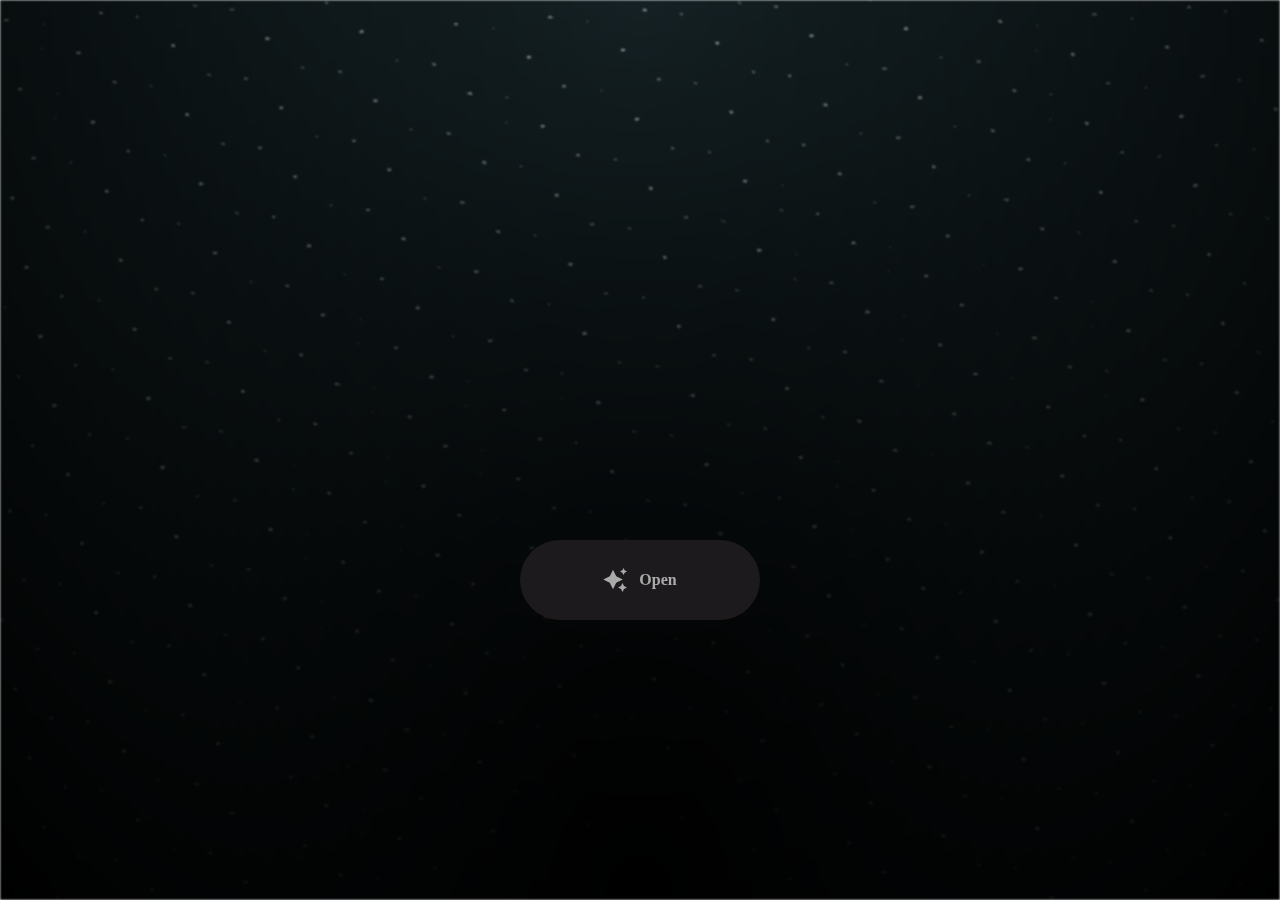
<file: Kesia1/index.html>
<html lang="en">

<head>
  <meta charset="UTF-8">
  <meta name="viewport" content="width=device-width, initial-scale=1.0">
  <link rel="shortcut icon" href="images/gift.png" type="image/x-icon">
  <link rel="stylesheet" href="css/index.css">

  <!-- Document Title -->
  <title>FLOWERS FOR SOMEONE</title>
</head>

<body>
  <!-- Background -->
  <div class="night"></div>

  <!-- Title -->
  <h1 class="title"></h1>

  <!-- Button -->
  <div style="position: absolute; top: 60vh; width: 100%; display: flex; justify-content: center;">
    <a href="flower.html" class="btn">
      <svg height="24" width="24" fill="#FFFFFF" viewBox="0 0 24 24" data-name="Layer 1" id="Layer_1" class="sparkle">
        <path
          d="M10,21.236,6.755,14.745.264,11.5,6.755,8.255,10,1.764l3.245,6.491L19.736,11.5l-6.491,3.245ZM18,21l1.5,3L21,21l3-1.5L21,18l-1.5-3L18,18l-3,1.5ZM19.333,4.667,20.5,7l1.167-2.333L24,3.5,21.667,2.333,20.5,0,19.333,2.333,17,3.5Z">
        </path>
      </svg>

      <span class="text">Open</span>
    </a>
  </div>

  <script src="js/index.js"></script>
</body>

</html>
</file>
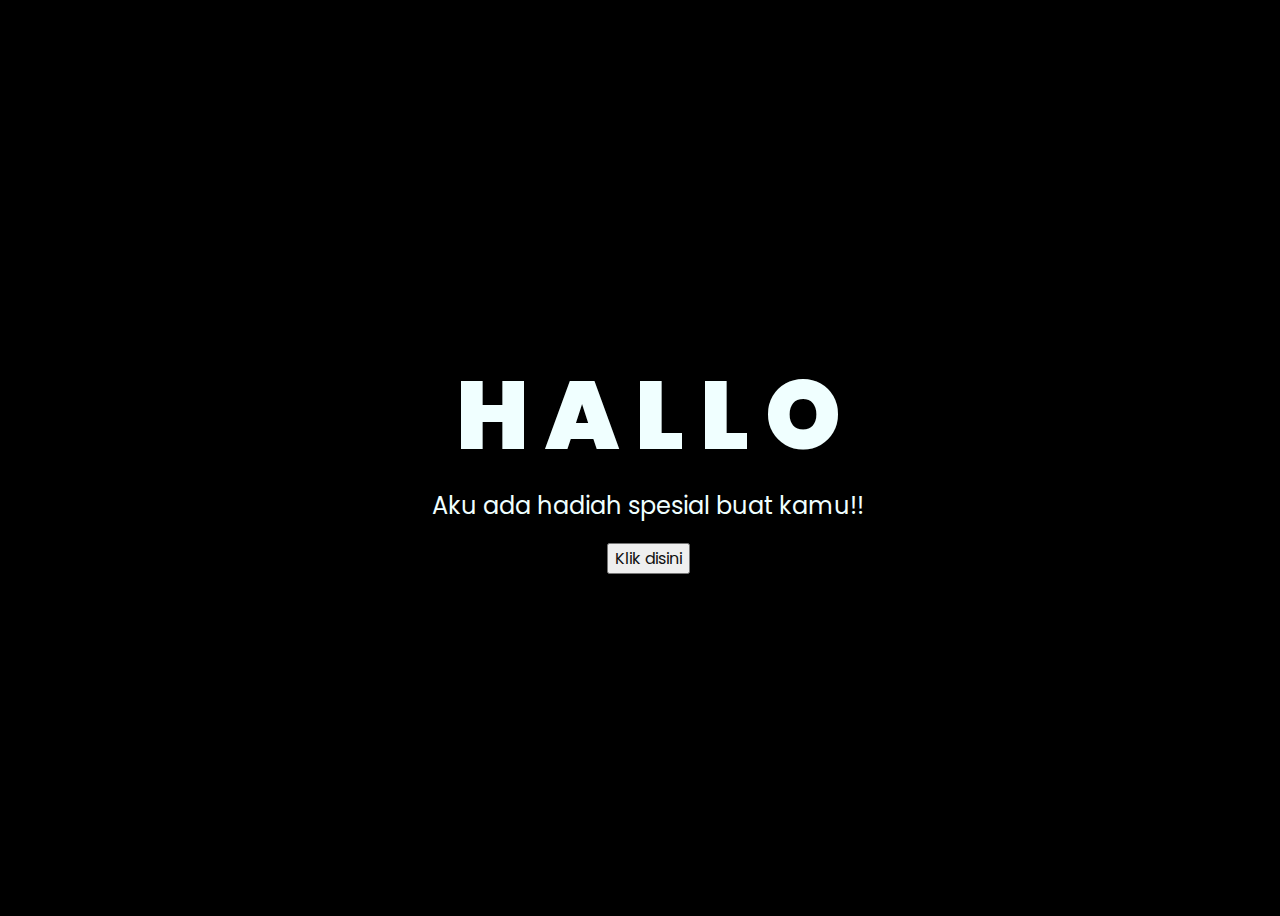
<file: Kesiaku/index.html>
<!DOCTYPE html>
<html lang="en">
<head>
    <meta charset="UTF-8">
    <meta http-equiv="X-UA-Compatible" content="IE=edge">
    <meta name="viewport" content="width=device-width, initial-scale=1.0">
    <link rel="stylesheet" href="css/style.css">
    <link rel="icon" href="img/flowers.png" type="image/x-icon">
    <title>Flowers</title>
</head>
<body>
    <div class="greetings">
    <!-- silahkan menambah kata sesuai keinginan dengan <span>text...</span -->
        <span>H</span>
        <span>A</span>
        <span>L</span>
        <span>L</span>
        <span>O</span>
    </div>
    <div class="description">
        <span>Aku ada hadiah spesial buat kamu!!</span>
    </div>
    <div class="button">
        <button>
            <a href="flower.html">Klik disini</a>
        </button>
        
    </div>
</body>
</html>
</file>
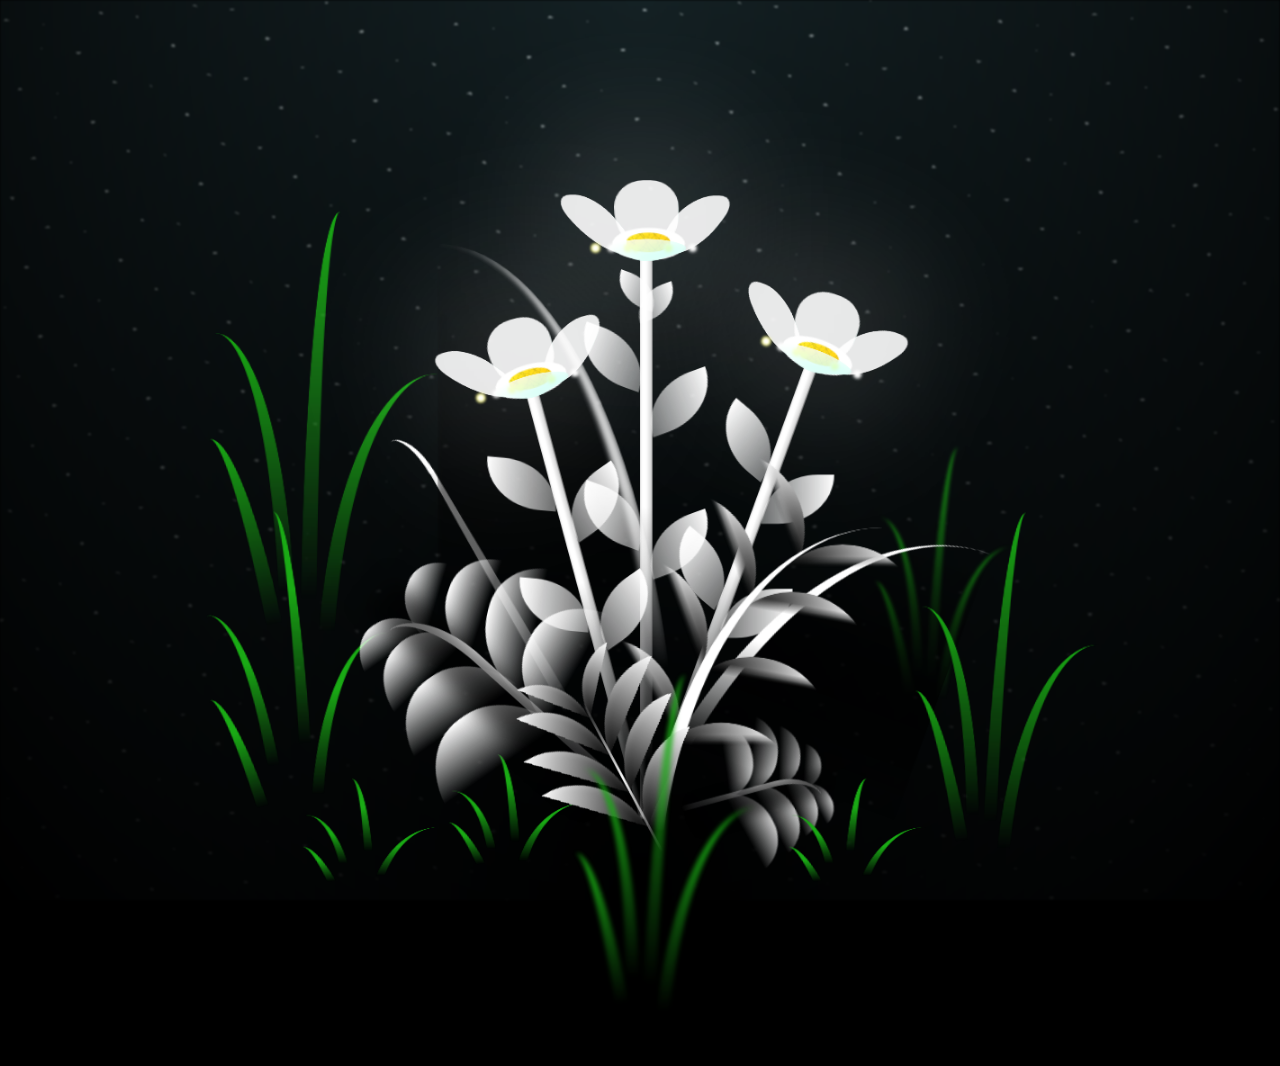
<file: Kesia1/flower.html>
<!DOCTYPE html>
<html lang="en">

<head>
  <meta charset="UTF-8">
  <meta http-equiv="X-UA-Compatible" content="IE=edge">
  <meta name="viewport" content="width=device-width, initial-scale=1.0">
  <link rel="shortcut icon" href="images/gift.png" type="image/x-icon">
  <link rel="stylesheet" href="css/style.css">

  <!-- Document Title -->
  <title>FLOWERS</title>
</head>

<body class="not-loaded">
  <!-- Background -->
  <div class="night"></div>

  <!-- Flower -->
  <div class="flowers">
    <div class="flower flower--1">
      <div class="flower__leafs flower__leafs--1">
        <div class="flower__leaf flower__leaf--1"></div>
        <div class="flower__leaf flower__leaf--2"></div>
        <div class="flower__leaf flower__leaf--3"></div>
        <div class="flower__leaf flower__leaf--4"></div>
        <div class="flower__white-circle"></div>

        <div class="flower__light flower__light--1"></div>
        <div class="flower__light flower__light--2"></div>
        <div class="flower__light flower__light--3"></div>
        <div class="flower__light flower__light--4"></div>
        <div class="flower__light flower__light--5"></div>
        <div class="flower__light flower__light--6"></div>
        <div class="flower__light flower__light--7"></div>
        <div class="flower__light flower__light--8"></div>

      </div>
      <div class="flower__line">
        <div class="flower__line__leaf flower__line__leaf--1"></div>
        <div class="flower__line__leaf flower__line__leaf--2"></div>
        <div class="flower__line__leaf flower__line__leaf--3"></div>
        <div class="flower__line__leaf flower__line__leaf--4"></div>
        <div class="flower__line__leaf flower__line__leaf--5"></div>
        <div class="flower__line__leaf flower__line__leaf--6"></div>
      </div>
    </div>

    <div class="flower flower--2">
      <div class="flower__leafs flower__leafs--2">
        <div class="flower__leaf flower__leaf--1"></div>
        <div class="flower__leaf flower__leaf--2"></div>
        <div class="flower__leaf flower__leaf--3"></div>
        <div class="flower__leaf flower__leaf--4"></div>
        <div class="flower__white-circle"></div>

        <div class="flower__light flower__light--1"></div>
        <div class="flower__light flower__light--2"></div>
        <div class="flower__light flower__light--3"></div>
        <div class="flower__light flower__light--4"></div>
        <div class="flower__light flower__light--5"></div>
        <div class="flower__light flower__light--6"></div>
        <div class="flower__light flower__light--7"></div>
        <div class="flower__light flower__light--8"></div>

      </div>
      <div class="flower__line">
        <div class="flower__line__leaf flower__line__leaf--1"></div>
        <div class="flower__line__leaf flower__line__leaf--2"></div>
        <div class="flower__line__leaf flower__line__leaf--3"></div>
        <div class="flower__line__leaf flower__line__leaf--4"></div>
      </div>
    </div>

    <div class="flower flower--3">
      <div class="flower__leafs flower__leafs--3">
        <div class="flower__leaf flower__leaf--1"></div>
        <div class="flower__leaf flower__leaf--2"></div>
        <div class="flower__leaf flower__leaf--3"></div>
        <div class="flower__leaf flower__leaf--4"></div>
        <div class="flower__white-circle"></div>

        <div class="flower__light flower__light--1"></div>
        <div class="flower__light flower__light--2"></div>
        <div class="flower__light flower__light--3"></div>
        <div class="flower__light flower__light--4"></div>
        <div class="flower__light flower__light--5"></div>
        <div class="flower__light flower__light--6"></div>
        <div class="flower__light flower__light--7"></div>
        <div class="flower__light flower__light--8"></div>

      </div>
      <div class="flower__line">
        <div class="flower__line__leaf flower__line__leaf--1"></div>
        <div class="flower__line__leaf flower__line__leaf--2"></div>
        <div class="flower__line__leaf flower__line__leaf--3"></div>
        <div class="flower__line__leaf flower__line__leaf--4"></div>
      </div>
    </div>

    <div class="grow-ans" style="--d:1.2s">
      <div class="flower__g-long">
        <div class="flower__g-long__top"></div>
        <div class="flower__g-long__bottom"></div>
      </div>
    </div>

    <div class="growing-grass">
      <div class="flower__grass flower__grass--1">
        <div class="flower__grass--top"></div>
        <div class="flower__grass--bottom"></div>
        <div class="flower__grass__leaf flower__grass__leaf--1"></div>
        <div class="flower__grass__leaf flower__grass__leaf--2"></div>
        <div class="flower__grass__leaf flower__grass__leaf--3"></div>
        <div class="flower__grass__leaf flower__grass__leaf--4"></div>
        <div class="flower__grass__leaf flower__grass__leaf--5"></div>
        <div class="flower__grass__leaf flower__grass__leaf--6"></div>
        <div class="flower__grass__leaf flower__grass__leaf--7"></div>
        <div class="flower__grass__leaf flower__grass__leaf--8"></div>
        <div class="flower__grass__overlay"></div>
      </div>
    </div>

    <div class="growing-grass">
      <div class="flower__grass flower__grass--2">
        <div class="flower__grass--top"></div>
        <div class="flower__grass--bottom"></div>
        <div class="flower__grass__leaf flower__grass__leaf--1"></div>
        <div class="flower__grass__leaf flower__grass__leaf--2"></div>
        <div class="flower__grass__leaf flower__grass__leaf--3"></div>
        <div class="flower__grass__leaf flower__grass__leaf--4"></div>
        <div class="flower__grass__leaf flower__grass__leaf--5"></div>
        <div class="flower__grass__leaf flower__grass__leaf--6"></div>
        <div class="flower__grass__leaf flower__grass__leaf--7"></div>
        <div class="flower__grass__leaf flower__grass__leaf--8"></div>
        <div class="flower__grass__overlay"></div>
      </div>
    </div>

    <div class="grow-ans" style="--d:2.4s">
      <div class="flower__g-right flower__g-right--1">
        <div class="leaf"></div>
      </div>
    </div>

    <div class="grow-ans" style="--d:2.8s">
      <div class="flower__g-right flower__g-right--2">
        <div class="leaf"></div>
      </div>
    </div>

    <div class="grow-ans" style="--d:2.8s">
      <div class="flower__g-front">
        <div class="flower__g-front__leaf-wrapper flower__g-front__leaf-wrapper--1">
          <div class="flower__g-front__leaf"></div>
        </div>
        <div class="flower__g-front__leaf-wrapper flower__g-front__leaf-wrapper--2">
          <div class="flower__g-front__leaf"></div>
        </div>
        <div class="flower__g-front__leaf-wrapper flower__g-front__leaf-wrapper--3">
          <div class="flower__g-front__leaf"></div>
        </div>
        <div class="flower__g-front__leaf-wrapper flower__g-front__leaf-wrapper--4">
          <div class="flower__g-front__leaf"></div>
        </div>
        <div class="flower__g-front__leaf-wrapper flower__g-front__leaf-wrapper--5">
          <div class="flower__g-front__leaf"></div>
        </div>
        <div class="flower__g-front__leaf-wrapper flower__g-front__leaf-wrapper--6">
          <div class="flower__g-front__leaf"></div>
        </div>
        <div class="flower__g-front__leaf-wrapper flower__g-front__leaf-wrapper--7">
          <div class="flower__g-front__leaf"></div>
        </div>
        <div class="flower__g-front__leaf-wrapper flower__g-front__leaf-wrapper--8">
          <div class="flower__g-front__leaf"></div>
        </div>
        <div class="flower__g-front__line"></div>
      </div>
    </div>

    <div class="grow-ans" style="--d:3.2s">
      <div class="flower__g-fr">
        <div class="leaf"></div>
        <div class="flower__g-fr__leaf flower__g-fr__leaf--1"></div>
        <div class="flower__g-fr__leaf flower__g-fr__leaf--2"></div>
        <div class="flower__g-fr__leaf flower__g-fr__leaf--3"></div>
        <div class="flower__g-fr__leaf flower__g-fr__leaf--4"></div>
        <div class="flower__g-fr__leaf flower__g-fr__leaf--5"></div>
        <div class="flower__g-fr__leaf flower__g-fr__leaf--6"></div>
        <div class="flower__g-fr__leaf flower__g-fr__leaf--7"></div>
        <div class="flower__g-fr__leaf flower__g-fr__leaf--8"></div>
      </div>
    </div>

    <div class="long-g long-g--0">
      <div class="grow-ans" style="--d:3s">
        <div class="leaf leaf--0"></div>
      </div>
      <div class="grow-ans" style="--d:2.2s">
        <div class="leaf leaf--1"></div>
      </div>
      <div class="grow-ans" style="--d:3.4s">
        <div class="leaf leaf--2"></div>
      </div>
      <div class="grow-ans" style="--d:3.6s">
        <div class="leaf leaf--3"></div>
      </div>
    </div>

    <div class="long-g long-g--1">
      <div class="grow-ans" style="--d:3.6s">
        <div class="leaf leaf--0"></div>
      </div>
      <div class="grow-ans" style="--d:3.8s">
        <div class="leaf leaf--1"></div>
      </div>
      <div class="grow-ans" style="--d:4s">
        <div class="leaf leaf--2"></div>
      </div>
      <div class="grow-ans" style="--d:4.2s">
        <div class="leaf leaf--3"></div>
      </div>
    </div>

    <div class="long-g long-g--2">
      <div class="grow-ans" style="--d:4s">
        <div class="leaf leaf--0"></div>
      </div>
      <div class="grow-ans" style="--d:4.2s">
        <div class="leaf leaf--1"></div>
      </div>
      <div class="grow-ans" style="--d:4.4s">
        <div class="leaf leaf--2"></div>
      </div>
      <div class="grow-ans" style="--d:4.6s">
        <div class="leaf leaf--3"></div>
      </div>
    </div>

    <div class="long-g long-g--3">
      <div class="grow-ans" style="--d:4s">
        <div class="leaf leaf--0"></div>
      </div>
      <div class="grow-ans" style="--d:4.2s">
        <div class="leaf leaf--1"></div>
      </div>
      <div class="grow-ans" style="--d:3s">
        <div class="leaf leaf--2"></div>
      </div>
      <div class="grow-ans" style="--d:3.6s">
        <div class="leaf leaf--3"></div>
      </div>
    </div>

    <div class="long-g long-g--4">
      <div class="grow-ans" style="--d:4s">
        <div class="leaf leaf--0"></div>
      </div>
      <div class="grow-ans" style="--d:4.2s">
        <div class="leaf leaf--1"></div>
      </div>
      <div class="grow-ans" style="--d:3s">
        <div class="leaf leaf--2"></div>
      </div>
      <div class="grow-ans" style="--d:3.6s">
        <div class="leaf leaf--3"></div>
      </div>
    </div>

    <div class="long-g long-g--5">
      <div class="grow-ans" style="--d:4s">
        <div class="leaf leaf--0"></div>
      </div>
      <div class="grow-ans" style="--d:4.2s">
        <div class="leaf leaf--1"></div>
      </div>
      <div class="grow-ans" style="--d:3s">
        <div class="leaf leaf--2"></div>
      </div>
      <div class="grow-ans" style="--d:3.6s">
        <div class="leaf leaf--3"></div>
      </div>
    </div>

    <div class="long-g long-g--6">
      <div class="grow-ans" style="--d:4.2s">
        <div class="leaf leaf--0"></div>
      </div>
      <div class="grow-ans" style="--d:4.4s">
        <div class="leaf leaf--1"></div>
      </div>
      <div class="grow-ans" style="--d:4.6s">
        <div class="leaf leaf--2"></div>
      </div>
      <div class="grow-ans" style="--d:4.8s">
        <div class="leaf leaf--3"></div>
      </div>
    </div>

    <div class="long-g long-g--7">
      <div class="grow-ans" style="--d:3s">
        <div class="leaf leaf--0"></div>
      </div>
      <div class="grow-ans" style="--d:3.2s">
        <div class="leaf leaf--1"></div>
      </div>
      <div class="grow-ans" style="--d:3.5s">
        <div class="leaf leaf--2"></div>
      </div>
      <div class="grow-ans" style="--d:3.6s">
        <div class="leaf leaf--3"></div>
      </div>
    </div>
  </div>

  <!-- Title -->
  <h1 class="title"><span id="title"></span></h1>
</body>

</html>

<!-- Import Javascript -->
<script src="js/main.js"></script>
</file>
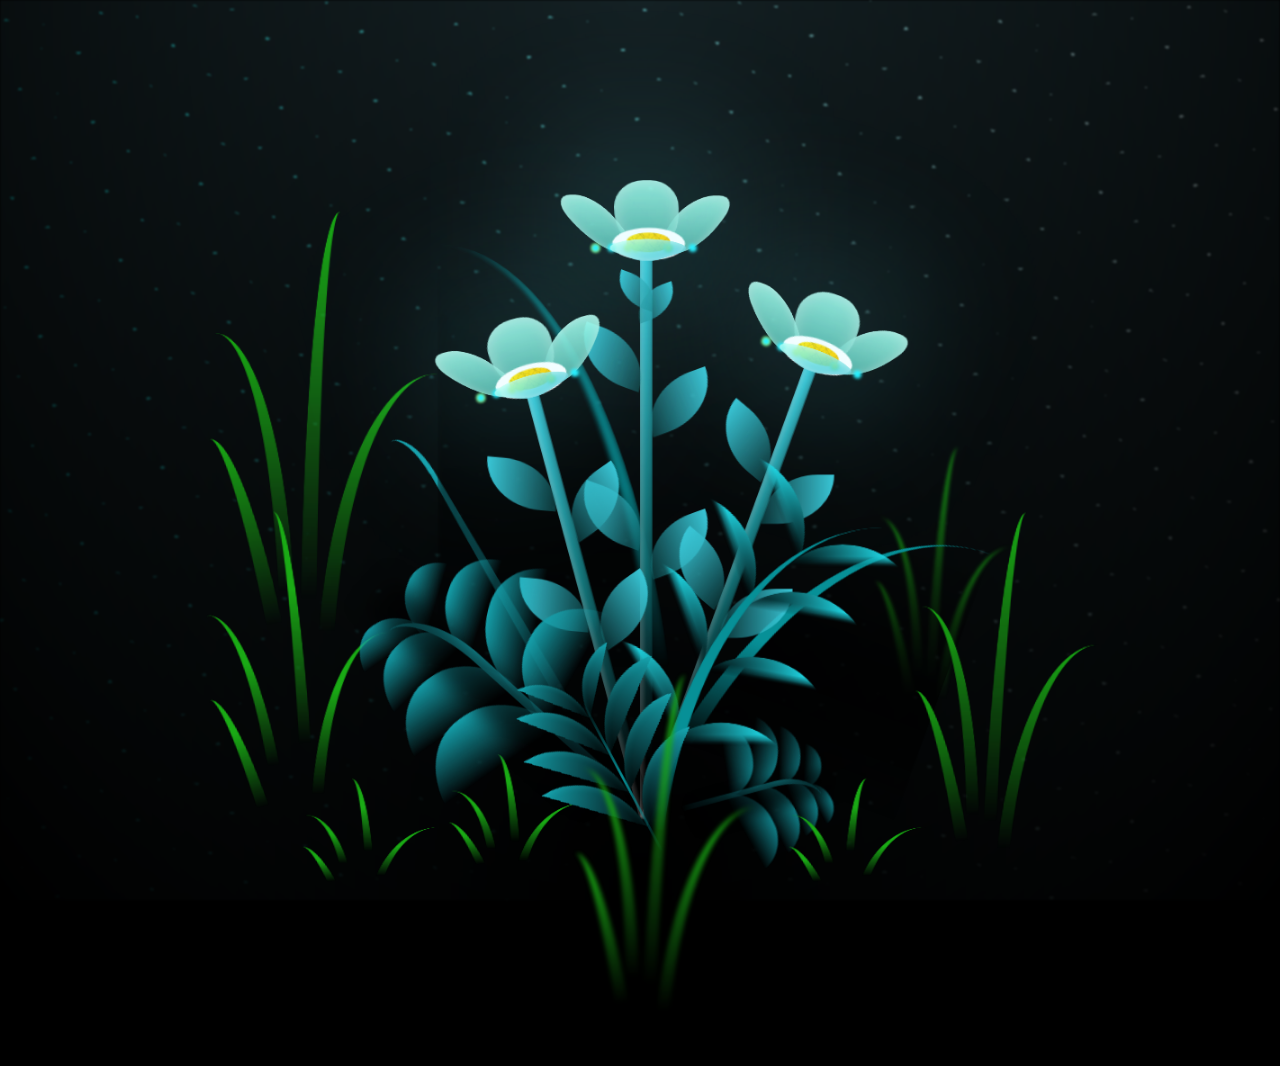
<file: Kesiaku/flower.html>
<!DOCTYPE html>
<html lang="en">
<head>
    <meta charset="UTF-8">
    <meta http-equiv="X-UA-Compatible" content="IE=edge">
    <meta name="viewport" content="width=device-width, initial-scale=1.0">
    <link rel="stylesheet" href="css/main.css">
    <link rel="icon" href="img/flowers.png" type="image/x-icon">
    <title>flowers</title>
</head>
<body class="container">
  <!-- Pembuat code: https://codepen.io/mdusmanansari/pen/BamepLe -->
    <div class="night"></div>
    <div class="flowers">
      <div class="flower flower--1">
        <div class="flower__leafs flower__leafs--1">
          <div class="flower__leaf flower__leaf--1"></div>
          <div class="flower__leaf flower__leaf--2"></div>
          <div class="flower__leaf flower__leaf--3"></div>
          <div class="flower__leaf flower__leaf--4"></div>
          <div class="flower__white-circle"></div>
  
          <div class="flower__light flower__light--1"></div>
          <div class="flower__light flower__light--2"></div>
          <div class="flower__light flower__light--3"></div>
          <div class="flower__light flower__light--4"></div>
          <div class="flower__light flower__light--5"></div>
          <div class="flower__light flower__light--6"></div>
          <div class="flower__light flower__light--7"></div>
          <div class="flower__light flower__light--8"></div>
  
        </div>
        <div class="flower__line">
          <div class="flower__line__leaf flower__line__leaf--1"></div>
          <div class="flower__line__leaf flower__line__leaf--2"></div>
          <div class="flower__line__leaf flower__line__leaf--3"></div>
          <div class="flower__line__leaf flower__line__leaf--4"></div>
          <div class="flower__line__leaf flower__line__leaf--5"></div>
          <div class="flower__line__leaf flower__line__leaf--6"></div>
        </div>
      </div>
  
      <div class="flower flower--2">
        <div class="flower__leafs flower__leafs--2">
          <div class="flower__leaf flower__leaf--1"></div>
          <div class="flower__leaf flower__leaf--2"></div>
          <div class="flower__leaf flower__leaf--3"></div>
          <div class="flower__leaf flower__leaf--4"></div>
          <div class="flower__white-circle"></div>
  
          <div class="flower__light flower__light--1"></div>
          <div class="flower__light flower__light--2"></div>
          <div class="flower__light flower__light--3"></div>
          <div class="flower__light flower__light--4"></div>
          <div class="flower__light flower__light--5"></div>
          <div class="flower__light flower__light--6"></div>
          <div class="flower__light flower__light--7"></div>
          <div class="flower__light flower__light--8"></div>
  
        </div>
        <div class="flower__line">
          <div class="flower__line__leaf flower__line__leaf--1"></div>
          <div class="flower__line__leaf flower__line__leaf--2"></div>
          <div class="flower__line__leaf flower__line__leaf--3"></div>
          <div class="flower__line__leaf flower__line__leaf--4"></div>
        </div>
      </div>
  
      <div class="flower flower--3">
        <div class="flower__leafs flower__leafs--3">
          <div class="flower__leaf flower__leaf--1"></div>
          <div class="flower__leaf flower__leaf--2"></div>
          <div class="flower__leaf flower__leaf--3"></div>
          <div class="flower__leaf flower__leaf--4"></div>
          <div class="flower__white-circle"></div>
  
          <div class="flower__light flower__light--1"></div>
          <div class="flower__light flower__light--2"></div>
          <div class="flower__light flower__light--3"></div>
          <div class="flower__light flower__light--4"></div>
          <div class="flower__light flower__light--5"></div>
          <div class="flower__light flower__light--6"></div>
          <div class="flower__light flower__light--7"></div>
          <div class="flower__light flower__light--8"></div>
  
        </div>
        <div class="flower__line">
          <div class="flower__line__leaf flower__line__leaf--1"></div>
          <div class="flower__line__leaf flower__line__leaf--2"></div>
          <div class="flower__line__leaf flower__line__leaf--3"></div>
          <div class="flower__line__leaf flower__line__leaf--4"></div>
        </div>
      </div>
  
      <div class="grow-ans" style="--d:1.2s">
        <div class="flower__g-long">
          <div class="flower__g-long__top"></div>
          <div class="flower__g-long__bottom"></div>
        </div>
      </div>
  
      <div class="growing-grass">
        <div class="flower__grass flower__grass--1">
          <div class="flower__grass--top"></div>
          <div class="flower__grass--bottom"></div>
          <div class="flower__grass__leaf flower__grass__leaf--1"></div>
          <div class="flower__grass__leaf flower__grass__leaf--2"></div>
          <div class="flower__grass__leaf flower__grass__leaf--3"></div>
          <div class="flower__grass__leaf flower__grass__leaf--4"></div>
          <div class="flower__grass__leaf flower__grass__leaf--5"></div>
          <div class="flower__grass__leaf flower__grass__leaf--6"></div>
          <div class="flower__grass__leaf flower__grass__leaf--7"></div>
          <div class="flower__grass__leaf flower__grass__leaf--8"></div>
          <div class="flower__grass__overlay"></div>
        </div>
      </div>
  
      <div class="growing-grass">
        <div class="flower__grass flower__grass--2">
          <div class="flower__grass--top"></div>
          <div class="flower__grass--bottom"></div>
          <div class="flower__grass__leaf flower__grass__leaf--1"></div>
          <div class="flower__grass__leaf flower__grass__leaf--2"></div>
          <div class="flower__grass__leaf flower__grass__leaf--3"></div>
          <div class="flower__grass__leaf flower__grass__leaf--4"></div>
          <div class="flower__grass__leaf flower__grass__leaf--5"></div>
          <div class="flower__grass__leaf flower__grass__leaf--6"></div>
          <div class="flower__grass__leaf flower__grass__leaf--7"></div>
          <div class="flower__grass__leaf flower__grass__leaf--8"></div>
          <div class="flower__grass__overlay"></div>
        </div>
      </div>
  
      <div class="grow-ans" style="--d:2.4s">
        <div class="flower__g-right flower__g-right--1">
          <div class="leaf"></div>
        </div>
      </div>
  
      <div class="grow-ans" style="--d:2.8s">
        <div class="flower__g-right flower__g-right--2">
          <div class="leaf"></div>
        </div>
      </div>
  
      <div class="grow-ans" style="--d:2.8s">
        <div class="flower__g-front">
          <div class="flower__g-front__leaf-wrapper flower__g-front__leaf-wrapper--1">
            <div class="flower__g-front__leaf"></div>
          </div>
          <div class="flower__g-front__leaf-wrapper flower__g-front__leaf-wrapper--2">
            <div class="flower__g-front__leaf"></div>
          </div>
          <div class="flower__g-front__leaf-wrapper flower__g-front__leaf-wrapper--3">
            <div class="flower__g-front__leaf"></div>
          </div>
          <div class="flower__g-front__leaf-wrapper flower__g-front__leaf-wrapper--4">
            <div class="flower__g-front__leaf"></div>
          </div>
          <div class="flower__g-front__leaf-wrapper flower__g-front__leaf-wrapper--5">
            <div class="flower__g-front__leaf"></div>
          </div>
          <div class="flower__g-front__leaf-wrapper flower__g-front__leaf-wrapper--6">
            <div class="flower__g-front__leaf"></div>
          </div>
          <div class="flower__g-front__leaf-wrapper flower__g-front__leaf-wrapper--7">
            <div class="flower__g-front__leaf"></div>
          </div>
          <div class="flower__g-front__leaf-wrapper flower__g-front__leaf-wrapper--8">
            <div class="flower__g-front__leaf"></div>
          </div>
          <div class="flower__g-front__line"></div>
        </div>
      </div>
  
      <div class="grow-ans" style="--d:3.2s">
        <div class="flower__g-fr">
          <div class="leaf"></div>
          <div class="flower__g-fr__leaf flower__g-fr__leaf--1"></div>
          <div class="flower__g-fr__leaf flower__g-fr__leaf--2"></div>
          <div class="flower__g-fr__leaf flower__g-fr__leaf--3"></div>
          <div class="flower__g-fr__leaf flower__g-fr__leaf--4"></div>
          <div class="flower__g-fr__leaf flower__g-fr__leaf--5"></div>
          <div class="flower__g-fr__leaf flower__g-fr__leaf--6"></div>
          <div class="flower__g-fr__leaf flower__g-fr__leaf--7"></div>
          <div class="flower__g-fr__leaf flower__g-fr__leaf--8"></div>
        </div>
      </div>
  
      <div class="long-g long-g--0">
        <div class="grow-ans" style="--d:3s">
          <div class="leaf leaf--0"></div>
        </div>
        <div class="grow-ans" style="--d:2.2s">
          <div class="leaf leaf--1"></div>
        </div>
        <div class="grow-ans" style="--d:3.4s">
          <div class="leaf leaf--2"></div>
        </div>
        <div class="grow-ans" style="--d:3.6s">
          <div class="leaf leaf--3"></div>
        </div>
      </div>
  
      <div class="long-g long-g--1">
        <div class="grow-ans" style="--d:3.6s">
          <div class="leaf leaf--0"></div>
        </div>
        <div class="grow-ans" style="--d:3.8s">
          <div class="leaf leaf--1"></div>
        </div>
        <div class="grow-ans" style="--d:4s">
          <div class="leaf leaf--2"></div>
        </div>
        <div class="grow-ans" style="--d:4.2s">
          <div class="leaf leaf--3"></div>
        </div>
      </div>
  
      <div class="long-g long-g--2">
        <div class="grow-ans" style="--d:4s">
          <div class="leaf leaf--0"></div>
        </div>
        <div class="grow-ans" style="--d:4.2s">
          <div class="leaf leaf--1"></div>
        </div>
        <div class="grow-ans" style="--d:4.4s">
          <div class="leaf leaf--2"></div>
        </div>
        <div class="grow-ans" style="--d:4.6s">
          <div class="leaf leaf--3"></div>
        </div>
      </div>
  
      <div class="long-g long-g--3">
        <div class="grow-ans" style="--d:4s">
          <div class="leaf leaf--0"></div>
        </div>
        <div class="grow-ans" style="--d:4.2s">
          <div class="leaf leaf--1"></div>
        </div>
        <div class="grow-ans" style="--d:3s">
          <div class="leaf leaf--2"></div>
        </div>
        <div class="grow-ans" style="--d:3.6s">
          <div class="leaf leaf--3"></div>
        </div>
      </div>
  
      <div class="long-g long-g--4">
        <div class="grow-ans" style="--d:4s">
          <div class="leaf leaf--0"></div>
        </div>
        <div class="grow-ans" style="--d:4.2s">
          <div class="leaf leaf--1"></div>
        </div>
        <div class="grow-ans" style="--d:3s">
          <div class="leaf leaf--2"></div>
        </div>
        <div class="grow-ans" style="--d:3.6s">
          <div class="leaf leaf--3"></div>
        </div>
      </div>
  
      <div class="long-g long-g--5">
        <div class="grow-ans" style="--d:4s">
          <div class="leaf leaf--0"></div>
        </div>
        <div class="grow-ans" style="--d:4.2s">
          <div class="leaf leaf--1"></div>
        </div>
        <div class="grow-ans" style="--d:3s">
          <div class="leaf leaf--2"></div>
        </div>
        <div class="grow-ans" style="--d:3.6s">
          <div class="leaf leaf--3"></div>
        </div>
      </div>
  
      <div class="long-g long-g--6">
        <div class="grow-ans" style="--d:4.2s">
          <div class="leaf leaf--0"></div>
        </div>
        <div class="grow-ans" style="--d:4.4s">
          <div class="leaf leaf--1"></div>
        </div>
        <div class="grow-ans" style="--d:4.6s">
          <div class="leaf leaf--2"></div>
        </div>
        <div class="grow-ans" style="--d:4.8s">
          <div class="leaf leaf--3"></div>
        </div>
      </div>
  
      <div class="long-g long-g--7">
        <div class="grow-ans" style="--d:3s">
          <div class="leaf leaf--0"></div>
        </div>
        <div class="grow-ans" style="--d:3.2s">
          <div class="leaf leaf--1"></div>
        </div>
        <div class="grow-ans" style="--d:3.5s">
          <div class="leaf leaf--2"></div>
        </div>
        <div class="grow-ans" style="--d:3.6s">
          <div class="leaf leaf--3"></div>
        </div>
      </div>
    </div>
    <script src="main.js"></script>
  </body>
</html>
</file>
<file: Kesia1/css/index.css>
*,
*::after,
*::before {
  padding: 0;
  margin: 0;
  box-sizing: border-box;
}

:root {
  --dark-color: #000;
}

.night {
  position: fixed;
  left: 50%;
  top: 0;
  transform: translateX(-50%);
  width: 100%;
  height: 100%;
  filter: blur(0.1vmin);
  background-image: radial-gradient(ellipse at top, transparent 0%, var(--dark-color)), radial-gradient(ellipse at bottom, var(--dark-color), rgba(145, 233, 255, 0.2)), repeating-linear-gradient(220deg, rgb(0, 0, 0) 0px, rgb(0, 0, 0) 19px, transparent 19px, transparent 22px), repeating-linear-gradient(189deg, rgb(0, 0, 0) 0px, rgb(0, 0, 0) 19px, transparent 19px, transparent 22px), repeating-linear-gradient(148deg, rgb(0, 0, 0) 0px, rgb(0, 0, 0) 19px, transparent 19px, transparent 22px), linear-gradient(90deg, rgb(255, 255, 250), rgb(240, 240, 240));
}

.title {
  position: absolute;
  top: 0;
  left: 0;
  color: white;
  font-family: 'Courier New', Courier, monospace;

  display: flex;
  flex-wrap: wrap;
  justify-content: center;
  align-content: center;
  align-items: center;

  width: 100%;
  height: 100vh;
  text-shadow: 0 0 20px white;
  letter-spacing: 0px;
}

@media (min-width: 500px) {
  .title {
    letter-spacing: 20px;
  }
}

@keyframes typing {
  from {
    opacity: 0;
  }

  to {
    opacity: 1;
  }
}

/* Terapkan animasi dengan delay */
.title span {
  opacity: 0;
  animation: typing 1s ease forwards;
  animation-delay: var(--delay);
}

a {
  text-decoration: none;
}

.btn {
  border: none;
  width: 15em;
  height: 5em;
  border-radius: 3em;
  display: flex;
  justify-content: center;
  align-items: center;
  gap: 12px;
  background: #1C1A1C;
  cursor: pointer;
  transition: all 450ms ease-in-out;
}

.sparkle {
  fill: #AAAAAA;
  transition: all 800ms ease;
}

.text {
  font-weight: 600;
  color: #AAAAAA;
  font-size: medium;
}

.btn:hover {
  background: linear-gradient(0deg, #A47CF3, #683FEA);
  box-shadow: inset 0px 1px 0px 0px rgba(255, 255, 255, 0.4),
    inset 0px -4px 0px 0px rgba(0, 0, 0, 0.2),
    0px 0px 0px 4px rgba(255, 255, 255, 0.2),
    0px 0px 180px 0px #9917FF;
  transform: translateY(-2px);
}

.btn:hover .text {
  color: white;
}

.btn:hover .sparkle {
  fill: white;
  transform: scale(1.2);
}
</file>
<file: Kesiaku/css/style.css>
@import url('https://fonts.googleapis.com/css2?family=Poppins:ital,wght@0,500;1,900&display=swap');
*{
    font-family: 'Poppins',cursive;
}
body{
    color: azure;
    width: 100%;
    height: 100vh;
    display: flex;
    flex-direction: column;
    align-items: center;
    justify-content: center;
    background-color: black;
}
.greetings{
    font-size: 6rem;
    font-weight: 900;
}
.greetings > span{
    animation: glow 2.5s ease-in-out infinite;
}
@keyframes glow{
    0%, 100%{
        color: #fff;
        text-shadow: 0 0 12px #39c6d6, 0 0 50px #39c6d6, 0 0 100px #39c6d6;
    }
    10%, 90%{
        color: #111;
        text-shadow: none;
    }
}
.greetings > span:nth-child(2){
    animation-delay: .2s ;
}
.greetings > span:nth-child(3){
    animation-delay: .4s ;
}
.greetings > span:nth-child(4){
    animation-delay: .6s;
}
.greetings > span:nth-child(5){
    animation-delay: .8s;
}

.description{
    font-size: 1.5rem;
    margin-bottom: 20px;
}

.button a{
    text-decoration: none;
    font-size: 1rem;
    color: #111;
}

@media screen and (max-width:574px){
    .greetings{
        display: block;
        font-size: 3rem;
        font-weight: 500;
        text-align: center;
    }
    .description{
        font-size: 1rem;
    }
    
    .button a{
        font-size: .5rem;
    }
}
</file>
<file: Kesia1/css/style.css>
*,
*::after,
*::before {
  padding: 0;
  margin: 0;
  box-sizing: border-box;
}

:root {
  --dark-color: #000;
}

.title {
  position: absolute;
  width: 100%;
  text-align: center;
  margin-top: 50px;
  top: 0;
  left: 0;
  color: white;
  font-family: 'Courier New', Courier, monospace;
  font-size: 70px;
  text-shadow: 0px 0px 20px white;
}

body {
  display: flex;
  align-items: flex-end;
  justify-content: center;
  min-height: 100vh;
  background-color: var(--dark-color);
  overflow: hidden;
  perspective: 1000px;
}

.night {
  position: fixed;
  left: 50%;
  top: 0;
  transform: translateX(-50%);
  width: 100%;
  height: 100%;
  filter: blur(0.1vmin);
  background-image: radial-gradient(ellipse at top, transparent 0%, var(--dark-color)), radial-gradient(ellipse at bottom, var(--dark-color), rgba(145, 233, 255, 0.2)), repeating-linear-gradient(220deg, rgb(0, 0, 0) 0px, rgb(0, 0, 0) 19px, transparent 19px, transparent 22px), repeating-linear-gradient(189deg, rgb(0, 0, 0) 0px, rgb(0, 0, 0) 19px, transparent 19px, transparent 22px), repeating-linear-gradient(148deg, rgb(0, 0, 0) 0px, rgb(0, 0, 0) 19px, transparent 19px, transparent 22px), linear-gradient(90deg, rgb(255, 255, 250), rgb(240, 240, 240));
}

.flowers {
  position: relative;
  transform: scale(0.9);
}

.flower {
  position: absolute;
  bottom: 10vmin;
  transform-origin: bottom center;
  z-index: 10;
  --fl-speed: 0.8s;
}

.flower--1 {
  animation: moving-flower-1 4s linear infinite;
}

.flower--1 .flower__line {
  height: 70vmin;
  animation-delay: 0.3s;
}

.flower--1 .flower__line__leaf--1 {
  animation: blooming-leaf-right var(--fl-speed) 1.6s backwards;
}

.flower--1 .flower__line__leaf--2 {
  animation: blooming-leaf-right var(--fl-speed) 1.4s backwards;
}

.flower--1 .flower__line__leaf--3 {
  animation: blooming-leaf-left var(--fl-speed) 1.2s backwards;
}

.flower--1 .flower__line__leaf--4 {
  animation: blooming-leaf-left var(--fl-speed) 1s backwards;
}

.flower--1 .flower__line__leaf--5 {
  animation: blooming-leaf-right var(--fl-speed) 1.8s backwards;
}

.flower--1 .flower__line__leaf--6 {
  animation: blooming-leaf-left var(--fl-speed) 2s backwards;
}

.flower--2 {
  left: 50%;
  transform: rotate(20deg);
  animation: moving-flower-2 4s linear infinite;
}

.flower--2 .flower__line {
  height: 60vmin;
  animation-delay: 0.6s;
}

.flower--2 .flower__line__leaf--1 {
  animation: blooming-leaf-right var(--fl-speed) 1.9s backwards;
}

.flower--2 .flower__line__leaf--2 {
  animation: blooming-leaf-right var(--fl-speed) 1.7s backwards;
}

.flower--2 .flower__line__leaf--3 {
  animation: blooming-leaf-left var(--fl-speed) 1.5s backwards;
}

.flower--2 .flower__line__leaf--4 {
  animation: blooming-leaf-left var(--fl-speed) 1.3s backwards;
}

.flower--3 {
  left: 50%;
  transform: rotate(-15deg);
  animation: moving-flower-3 4s linear infinite;
}

.flower--3 .flower__line {
  animation-delay: 0.9s;
}

.flower--3 .flower__line__leaf--1 {
  animation: blooming-leaf-right var(--fl-speed) 2.5s backwards;
}

.flower--3 .flower__line__leaf--2 {
  animation: blooming-leaf-right var(--fl-speed) 2.3s backwards;
}

.flower--3 .flower__line__leaf--3 {
  animation: blooming-leaf-left var(--fl-speed) 2.1s backwards;
}

.flower--3 .flower__line__leaf--4 {
  animation: blooming-leaf-left var(--fl-speed) 1.9s backwards;
}

.flower__leafs {
  position: relative;
  animation: blooming-flower 2s backwards;
}

.flower__leafs--1 {
  animation-delay: 1.1s;
}

.flower__leafs--2 {
  animation-delay: 1.4s;
}

.flower__leafs--3 {
  animation-delay: 1.7s;
}

.flower__leafs::after {
  content: "";
  position: absolute;
  left: 0;
  top: 0;
  transform: translate(-50%, -100%);
  width: 8vmin;
  height: 8vmin;
  background-color: #fff;
  filter: blur(10vmin);
}

.flower__leaf {
  position: absolute;
  bottom: 0;
  left: 50%;
  width: 8vmin;
  height: 11vmin;
  border-radius: 51% 49% 47% 53%/44% 45% 55% 69%;
  background-color: #a7ffee;
  background-image: linear-gradient(to top, #fff, #fff);
  transform-origin: bottom center;
  opacity: 0.9;
  box-shadow: inset 0 0 2vmin rgba(255, 255, 255, 0.5);
}

.flower__leaf--1 {
  transform: translate(-10%, 1%) rotateY(40deg) rotateX(-50deg);
}

.flower__leaf--2 {
  transform: translate(-50%, -4%) rotateX(40deg);
}

.flower__leaf--3 {
  transform: translate(-90%, 0%) rotateY(45deg) rotateX(50deg);
}

.flower__leaf--4 {
  width: 8vmin;
  height: 8vmin;
  transform-origin: bottom left;
  border-radius: 4vmin 10vmin 4vmin 4vmin;
  transform: translate(0%, 18%) rotateX(70deg) rotate(-43deg);
  background-image: linear-gradient(to top, rgba(255, 2555, 255, 0.4), #fff);
  z-index: 1;
  opacity: 0.8;
  -webkit-transform: translate(0%, 18%) rotateX(70deg) rotate(-43deg);
  -moz-transform: translate(0%, 18%) rotateX(70deg) rotate(-43deg);
  -ms-transform: translate(0%, 18%) rotateX(70deg) rotate(-43deg);
  -o-transform: translate(0%, 18%) rotateX(70deg) rotate(-43deg);
}

.flower__white-circle {
  position: absolute;
  left: -3.5vmin;
  top: -3vmin;
  width: 9vmin;
  height: 4vmin;
  border-radius: 50%;
  background-color: #fff;
}

.flower__white-circle::after {
  content: "";
  position: absolute;
  left: 50%;
  top: 45%;
  transform: translate(-50%, -50%);
  width: 60%;
  height: 60%;
  border-radius: inherit;
  background-image: repeating-linear-gradient(135deg, rgba(0, 0, 0, 0.03) 0px, rgba(0, 0, 0, 0.03) 1px, transparent 1px, transparent 12px), repeating-linear-gradient(45deg, rgba(0, 0, 0, 0.03) 0px, rgba(0, 0, 0, 0.03) 1px, transparent 1px, transparent 12px), repeating-linear-gradient(67.5deg, rgba(0, 0, 0, 0.03) 0px, rgba(0, 0, 0, 0.03) 1px, transparent 1px, transparent 12px), repeating-linear-gradient(135deg, rgba(0, 0, 0, 0.03) 0px, rgba(0, 0, 0, 0.03) 1px, transparent 1px, transparent 12px), repeating-linear-gradient(45deg, rgba(0, 0, 0, 0.03) 0px, rgba(0, 0, 0, 0.03) 1px, transparent 1px, transparent 12px), repeating-linear-gradient(112.5deg, rgba(0, 0, 0, 0.03) 0px, rgba(0, 0, 0, 0.03) 1px, transparent 1px, transparent 12px), repeating-linear-gradient(112.5deg, rgba(0, 0, 0, 0.03) 0px, rgba(0, 0, 0, 0.03) 1px, transparent 1px, transparent 12px), repeating-linear-gradient(45deg, rgba(0, 0, 0, 0.03) 0px, rgba(0, 0, 0, 0.03) 1px, transparent 1px, transparent 12px), repeating-linear-gradient(22.5deg, rgba(0, 0, 0, 0.03) 0px, rgba(0, 0, 0, 0.03) 1px, transparent 1px, transparent 12px), repeating-linear-gradient(45deg, rgba(0, 0, 0, 0.03) 0px, rgba(0, 0, 0, 0.03) 1px, transparent 1px, transparent 12px), repeating-linear-gradient(22.5deg, rgba(0, 0, 0, 0.03) 0px, rgba(0, 0, 0, 0.03) 1px, transparent 1px, transparent 12px), repeating-linear-gradient(135deg, rgba(0, 0, 0, 0.03) 0px, rgba(0, 0, 0, 0.03) 1px, transparent 1px, transparent 12px), repeating-linear-gradient(157.5deg, rgba(0, 0, 0, 0.03) 0px, rgba(0, 0, 0, 0.03) 1px, transparent 1px, transparent 12px), repeating-linear-gradient(67.5deg, rgba(0, 0, 0, 0.03) 0px, rgba(0, 0, 0, 0.03) 1px, transparent 1px, transparent 12px), repeating-linear-gradient(67.5deg, rgba(0, 0, 0, 0.03) 0px, rgba(0, 0, 0, 0.03) 1px, transparent 1px, transparent 12px), linear-gradient(90deg, rgb(255, 235, 18), rgb(255, 206, 0));
}

.flower__line {
  height: 55vmin;
  width: 1.5vmin;
  background-image: linear-gradient(to left, rgba(0, 0, 0, 0.2), transparent, rgba(255, 255, 255, 0.2)), linear-gradient(to top, transparent 10%, #fff, #fff);
  box-shadow: inset 0 0 2px rgba(0, 0, 0, 0.5);
  animation: grow-flower-tree 4s backwards;
}

.flower__line__leaf {
  --w: 7vmin;
  --h: calc(var(--w) + 2vmin);
  position: absolute;
  top: 20%;
  left: 90%;
  width: var(--w);
  height: var(--h);
  border-top-right-radius: var(--h);
  border-bottom-left-radius: var(--h);
  background-image: linear-gradient(to top, rgba(255, 255, 255, 0.4), #fff);
}

.flower__line__leaf--1 {
  transform: rotate(70deg) rotateY(30deg);
}

.flower__line__leaf--2 {
  top: 45%;
  transform: rotate(70deg) rotateY(30deg);
}

.flower__line__leaf--3,
.flower__line__leaf--4,
.flower__line__leaf--6 {
  border-top-right-radius: 0;
  border-bottom-left-radius: 0;
  border-top-left-radius: var(--h);
  border-bottom-right-radius: var(--h);
  left: -460%;
  top: 12%;
  transform: rotate(-70deg) rotateY(30deg);
}

.flower__line__leaf--4 {
  top: 40%;
}

.flower__line__leaf--5 {
  top: 0;
  transform-origin: left;
  transform: rotate(70deg) rotateY(30deg) scale(0.6);
}

.flower__line__leaf--6 {
  top: -2%;
  left: -450%;
  transform-origin: right;
  transform: rotate(-70deg) rotateY(30deg) scale(0.6);
}

.flower__light {
  position: absolute;
  bottom: 0vmin;
  width: 1vmin;
  height: 1vmin;
  background-color: rgb(255, 251, 0);
  border-radius: 50%;
  filter: blur(0.2vmin);
  animation: light-ans 4s linear infinite backwards;
}

.flower__light:nth-child(odd) {
  background-color: #fff;
}

.flower__light--1 {
  left: -2vmin;
  animation-delay: 1s;
}

.flower__light--2 {
  left: 3vmin;
  animation-delay: 0.5s;
}

.flower__light--3 {
  left: -6vmin;
  animation-delay: 0.3s;
}

.flower__light--4 {
  left: 6vmin;
  animation-delay: 0.9s;
}

.flower__light--5 {
  left: -1vmin;
  animation-delay: 1.5s;
}

.flower__light--6 {
  left: -4vmin;
  animation-delay: 3s;
}

.flower__light--7 {
  left: 3vmin;
  animation-delay: 2s;
}

.flower__light--8 {
  left: -6vmin;
  animation-delay: 3.5s;
}

.flower__grass {
  --c: #fff;
  --line-w: 1.5vmin;
  position: absolute;
  bottom: 12vmin;
  left: -7vmin;
  display: flex;
  flex-direction: column;
  align-items: flex-end;
  z-index: 20;
  transform-origin: bottom center;
  transform: rotate(-48deg) rotateY(40deg);
}

.flower__grass--1 {
  animation: moving-grass 2s linear infinite;
}

.flower__grass--2 {
  left: 2vmin;
  bottom: 10vmin;
  transform: scale(0.5) rotate(75deg) rotateX(10deg) rotateY(-200deg);
  opacity: 0.8;
  z-index: 0;
  animation: moving-grass--2 1.5s linear infinite;
}

.flower__grass--top {
  width: 7vmin;
  height: 10vmin;
  border-top-right-radius: 100%;
  border-right: var(--line-w) solid var(--c);
  transform-origin: bottom center;
  transform: rotate(-2deg);
}

.flower__grass--bottom {
  margin-top: -2px;
  width: var(--line-w);
  height: 25vmin;
  background-image: linear-gradient(to top, transparent, var(--c));
}

.flower__grass__leaf {
  --size: 10vmin;
  position: absolute;
  width: calc(var(--size) * 2.1);
  height: var(--size);
  border-top-left-radius: var(--size);
  border-top-right-radius: var(--size);
  background-image: linear-gradient(to top, transparent, transparent 30%, var(--c));
  z-index: 100;
}

.flower__grass__leaf--1 {
  top: -6%;
  left: 30%;
  --size: 6vmin;
  transform: rotate(-20deg);
  animation: growing-grass-ans--1 2s 2.6s backwards;
}

@keyframes growing-grass-ans--1 {
  0% {
    transform-origin: bottom left;
    transform: rotate(-20deg) scale(0);
  }
}

.flower__grass__leaf--2 {
  top: -5%;
  left: -110%;
  --size: 6vmin;
  transform: rotate(10deg);
  animation: growing-grass-ans--2 2s 2.4s linear backwards;
}

@keyframes growing-grass-ans--2 {
  0% {
    transform-origin: bottom right;
    transform: rotate(10deg) scale(0);
  }
}

.flower__grass__leaf--3 {
  top: 5%;
  left: 60%;
  --size: 8vmin;
  transform: rotate(-18deg) rotateX(-20deg);
  animation: growing-grass-ans--3 2s 2.2s linear backwards;
}

@keyframes growing-grass-ans--3 {
  0% {
    transform-origin: bottom left;
    transform: rotate(-18deg) rotateX(-20deg) scale(0);
  }
}

.flower__grass__leaf--4 {
  top: 6%;
  left: -135%;
  --size: 8vmin;
  transform: rotate(2deg);
  animation: growing-grass-ans--4 2s 2s linear backwards;
}

@keyframes growing-grass-ans--4 {
  0% {
    transform-origin: bottom right;
    transform: rotate(2deg) scale(0);
  }
}

.flower__grass__leaf--5 {
  top: 20%;
  left: 60%;
  --size: 10vmin;
  transform: rotate(-24deg) rotateX(-20deg);
  animation: growing-grass-ans--5 2s 1.8s linear backwards;
}

@keyframes growing-grass-ans--5 {
  0% {
    transform-origin: bottom left;
    transform: rotate(-24deg) rotateX(-20deg) scale(0);
  }
}

.flower__grass__leaf--6 {
  top: 22%;
  left: -180%;
  --size: 10vmin;
  transform: rotate(10deg);
  animation: growing-grass-ans--6 2s 1.6s linear backwards;
}

@keyframes growing-grass-ans--6 {
  0% {
    transform-origin: bottom right;
    transform: rotate(10deg) scale(0);
  }
}

.flower__grass__leaf--7 {
  top: 39%;
  left: 70%;
  --size: 10vmin;
  transform: rotate(-10deg);
  animation: growing-grass-ans--7 2s 1.4s linear backwards;
}

@keyframes growing-grass-ans--7 {
  0% {
    transform-origin: bottom left;
    transform: rotate(-10deg) scale(0);
  }
}

.flower__grass__leaf--8 {
  top: 40%;
  left: -215%;
  --size: 11vmin;
  transform: rotate(10deg);
  animation: growing-grass-ans--8 2s 1.2s linear backwards;
}

@keyframes growing-grass-ans--8 {
  0% {
    transform-origin: bottom right;
    transform: rotate(10deg) scale(0);
  }
}

.flower__grass__overlay {
  position: absolute;
  top: -10%;
  right: 0%;
  width: 100%;
  height: 100%;
  background-color: rgba(0, 0, 0, 0.6);
  filter: blur(1.5vmin);
  z-index: 100;
}

.flower__g-long {
  --w: 2vmin;
  --h: 6vmin;
  --c: #fff;
  position: absolute;
  bottom: 10vmin;
  left: -3vmin;
  transform-origin: bottom center;
  transform: rotate(-30deg) rotateY(-20deg);
  display: flex;
  flex-direction: column;
  align-items: flex-end;
  animation: flower-g-long-ans 3s linear infinite;
}

@keyframes flower-g-long-ans {

  0%,
  100% {
    transform: rotate(-30deg) rotateY(-20deg);
  }

  50% {
    transform: rotate(-32deg) rotateY(-20deg);
  }
}

.flower__g-long__top {
  top: calc(var(--h) * -1);
  width: calc(var(--w) + 1vmin);
  height: var(--h);
  border-top-right-radius: 100%;
  border-right: 0.7vmin solid var(--c);
  transform: translate(-0.7vmin, 1vmin);
}

.flower__g-long__bottom {
  width: var(--w);
  height: 50vmin;
  transform-origin: bottom center;
  background-image: linear-gradient(to top, transparent 30%, var(--c));
  box-shadow: inset 0 0 2px rgba(0, 0, 0, 0.5);
  -webkit-clip-path: polygon(35% 0, 65% 1%, 100% 100%, 0% 100%);
  clip-path: polygon(35% 0, 65% 1%, 100% 100%, 0% 100%);
}

.flower__g-right {
  position: absolute;
  bottom: 6vmin;
  left: -2vmin;
  transform-origin: bottom left;
  transform: rotate(20deg);
}

.flower__g-right .leaf {
  width: 30vmin;
  height: 50vmin;
  border-top-left-radius: 100%;
  border-left: 2vmin solid #fff;
  background-image: linear-gradient(to bottom, transparent, var(--dark-color) 60%);
  -webkit-mask-image: linear-gradient(to top, transparent 30%, #fff 60%);
}

.flower__g-right--1 {
  animation: flower-g-right-ans 2.5s linear infinite;
}

.flower__g-right--2 {
  left: 5vmin;
  transform: rotateY(-180deg);
  animation: flower-g-right-ans--2 3s linear infinite;
}

.flower__g-right--2 .leaf {
  height: 75vmin;
  filter: blur(0.3vmin);
  opacity: 0.8;
}

@keyframes flower-g-right-ans {

  0%,
  100% {
    transform: rotate(20deg);
  }

  50% {
    transform: rotate(24deg) rotateX(-20deg);
  }
}

@keyframes flower-g-right-ans--2 {

  0%,
  100% {
    transform: rotateY(-180deg) rotate(0deg) rotateX(-20deg);
  }

  50% {
    transform: rotateY(-180deg) rotate(6deg) rotateX(-20deg);
  }
}

.flower__g-front {
  position: absolute;
  bottom: 6vmin;
  left: 2.5vmin;
  z-index: 100;
  transform-origin: bottom center;
  transform: rotate(-28deg) rotateY(30deg) scale(1.04);
  animation: flower__g-front-ans 2s linear infinite;
}

@keyframes flower__g-front-ans {

  0%,
  100% {
    transform: rotate(-28deg) rotateY(30deg) scale(1.04);
  }

  50% {
    transform: rotate(-35deg) rotateY(40deg) scale(1.04);
  }
}

.flower__g-front__line {
  width: 0.3vmin;
  height: 20vmin;
  background-image: linear-gradient(to top, transparent, #fff, transparent 100%);
  position: relative;
}

.flower__g-front__leaf-wrapper {
  position: absolute;
  top: 0;
  left: 0;
  transform-origin: bottom left;
  transform: rotate(10deg);
}

.flower__g-front__leaf-wrapper:nth-child(even) {
  left: 0vmin;
  transform: rotateY(-180deg) rotate(5deg);
  animation: flower__g-front__leaf-left-ans 1s ease-in backwards;
}

.flower__g-front__leaf-wrapper:nth-child(odd) {
  animation: flower__g-front__leaf-ans 1s ease-in backwards;
}

.flower__g-front__leaf-wrapper--1 {
  top: -8vmin;
  transform: scale(0.7);
  animation: flower__g-front__leaf-ans 1s 5.5s ease-in backwards !important;
}

.flower__g-front__leaf-wrapper--2 {
  top: -8vmin;
  transform: rotateY(-180deg) scale(0.7) !important;
  animation: flower__g-front__leaf-left-ans-2 1s 4.6s ease-in backwards !important;
}

.flower__g-front__leaf-wrapper--3 {
  top: -3vmin;
  animation: flower__g-front__leaf-ans 1s 4.6s ease-in backwards;
}

.flower__g-front__leaf-wrapper--4 {
  top: -3vmin;
  transform: rotateY(-180deg) scale(0.9) !important;
  animation: flower__g-front__leaf-left-ans-2 1s 4.6s ease-in backwards !important;
}

@keyframes flower__g-front__leaf-left-ans-2 {
  0% {
    transform: rotateY(-180deg) scale(0);
  }
}

.flower__g-front__leaf-wrapper--5,
.flower__g-front__leaf-wrapper--6 {
  top: 2vmin;
}

.flower__g-front__leaf-wrapper--7,
.flower__g-front__leaf-wrapper--8 {
  top: 6.5vmin;
}

.flower__g-front__leaf-wrapper--2 {
  animation-delay: 5.2s !important;
}

.flower__g-front__leaf-wrapper--3 {
  animation-delay: 4.9s !important;
}

.flower__g-front__leaf-wrapper--5 {
  animation-delay: 4.3s !important;
}

.flower__g-front__leaf-wrapper--6 {
  animation-delay: 4.1s !important;
}

.flower__g-front__leaf-wrapper--7 {
  animation-delay: 3.8s !important;
}

.flower__g-front__leaf-wrapper--8 {
  animation-delay: 3.5s !important;
}

@keyframes flower__g-front__leaf-ans {
  0% {
    transform: rotate(10deg) scale(0);
  }
}

@keyframes flower__g-front__leaf-left-ans {
  0% {
    transform: rotateY(-180deg) rotate(5deg) scale(0);
  }
}

.flower__g-front__leaf {
  width: 10vmin;
  height: 10vmin;
  border-radius: 100% 0% 0% 100%/100% 100% 0% 0%;
  box-shadow: inset 0 2px 1vmin hsla(0, 0%, 100%, 0.2);
  background-image: linear-gradient(to bottom left, transparent, var(--dark-color)), linear-gradient(to bottom right, #fff 50%, transparent 50%, transparent);
  -webkit-mask-image: linear-gradient(to bottom right, #fff 50%, transparent 50%, transparent);
  mask-image: linear-gradient(to bottom right, #fff 50%, transparent 50%, transparent);
}

.flower__g-fr {
  position: absolute;
  bottom: -4vmin;
  left: vmin;
  transform-origin: bottom left;
  z-index: 10;
  animation: flower__g-fr-ans 2s linear infinite;
}

@keyframes flower__g-fr-ans {

  0%,
  100% {
    transform: rotate(2deg);
  }

  50% {
    transform: rotate(4deg);
    -webkit-transform: rotate(4deg);
    -moz-transform: rotate(4deg);
    -ms-transform: rotate(4deg);
    -o-transform: rotate(4deg);
  }
}

.flower__g-fr .leaf {
  width: 30vmin;
  height: 50vmin;
  border-top-left-radius: 100%;
  border-left: 2vmin solid #fff;
  -webkit-mask-image: linear-gradient(to top, transparent 25%, #fff 50%);
  position: relative;
  z-index: 1;
}

.flower__g-fr__leaf {
  position: absolute;
  top: 0;
  left: 0;
  width: 10vmin;
  height: 10vmin;
  border-radius: 100% 0% 0% 100%/100% 100% 0% 0%;
  box-shadow: inset 0 2px 1vmin hsla(0, 0%, 100%, 0.2);
  background-image: linear-gradient(to bottom left, transparent, var(--dark-color) 98%), linear-gradient(to bottom right, #fff 45%, transparent 50%, transparent);
  -webkit-mask-image: linear-gradient(135deg, #fff 40%, transparent 50%, transparent);
}

.flower__g-fr__leaf--1 {
  left: 20vmin;
  transform: rotate(45deg);
  animation: flower__g-fr-leaft-ans-1 0.5s 5.2s linear backwards;
}

@keyframes flower__g-fr-leaft-ans-1 {
  0% {
    transform-origin: left;
    transform: rotate(45deg) scale(0);
  }
}

.flower__g-fr__leaf--2 {
  left: 12vmin;
  top: -7vmin;
  transform: rotate(25deg) rotateY(-180deg);
  animation: flower__g-fr-leaft-ans-6 0.5s 5s linear backwards;
}

.flower__g-fr__leaf--3 {
  left: 15vmin;
  top: 6vmin;
  transform: rotate(55deg);
  animation: flower__g-fr-leaft-ans-5 0.5s 4.8s linear backwards;
}

.flower__g-fr__leaf--4 {
  left: 6vmin;
  top: -2vmin;
  transform: rotate(25deg) rotateY(-180deg);
  animation: flower__g-fr-leaft-ans-6 0.5s 4.6s linear backwards;
}

.flower__g-fr__leaf--5 {
  left: 10vmin;
  top: 14vmin;
  transform: rotate(55deg);
  animation: flower__g-fr-leaft-ans-5 0.5s 4.4s linear backwards;
}

@keyframes flower__g-fr-leaft-ans-5 {
  0% {
    transform-origin: left;
    transform: rotate(55deg) scale(0);
  }
}

.flower__g-fr__leaf--6 {
  left: 0vmin;
  top: 6vmin;
  transform: rotate(25deg) rotateY(-180deg);
  animation: flower__g-fr-leaft-ans-6 0.5s 4.2s linear backwards;
}

@keyframes flower__g-fr-leaft-ans-6 {
  0% {
    transform-origin: right;
    transform: rotate(25deg) rotateY(-180deg) scale(0);
  }
}

.flower__g-fr__leaf--7 {
  left: 5vmin;
  top: 22vmin;
  transform: rotate(45deg);
  animation: flower__g-fr-leaft-ans-7 0.5s 4s linear backwards;
}

@keyframes flower__g-fr-leaft-ans-7 {
  0% {
    transform-origin: left;
    transform: rotate(45deg) scale(0);
  }
}

.flower__g-fr__leaf--8 {
  left: -4vmin;
  top: 15vmin;
  transform: rotate(15deg) rotateY(-180deg);
  animation: flower__g-fr-leaft-ans-8 0.5s 3.8s linear backwards;
}

@keyframes flower__g-fr-leaft-ans-8 {
  0% {
    transform-origin: right;
    transform: rotate(15deg) rotateY(-180deg) scale(0);
  }
}

.long-g {
  position: absolute;
  bottom: 25vmin;
  left: -42vmin;
  transform-origin: bottom left;
}

.long-g--1 {
  bottom: 0vmin;
  transform: scale(0.8) rotate(-5deg);
}

.long-g--1 .leaf {
  -webkit-mask-image: linear-gradient(to top, transparent 40%, #fff 80%) !important;
}

.long-g--1 .leaf--1 {
  --w: 5vmin;
  --h: 60vmin;
  left: -2vmin;
  transform: rotate(3deg) rotateY(-180deg);
}

.long-g--2,
.long-g--3 {
  bottom: -3vmin;
  left: -35vmin;
  transform-origin: center;
  transform: scale(0.6) rotateX(60deg);
}

.long-g--2 .leaf,
.long-g--3 .leaf {
  -webkit-mask-image: linear-gradient(to top, transparent 50%, #fff 80%) !important;
}

.long-g--2 .leaf--1,
.long-g--3 .leaf--1 {
  left: -1vmin;
  transform: rotateY(-180deg);
}

.long-g--3 {
  left: -17vmin;
  bottom: 0vmin;
}

.long-g--3 .leaf {
  -webkit-mask-image: linear-gradient(to top, transparent 40%, #fff 80%) !important;
}

.long-g--4 {
  left: 25vmin;
  bottom: -3vmin;
  transform-origin: center;
  transform: scale(0.6) rotateX(60deg);
}

.long-g--4 .leaf {
  -webkit-mask-image: linear-gradient(to top, transparent 50%, #fff 80%) !important;
}

.long-g--5 {
  left: 42vmin;
  bottom: 0vmin;
  transform: scale(0.8) rotate(2deg);
}

.long-g--6 {
  left: 0vmin;
  bottom: -20vmin;
  z-index: 100;
  filter: blur(0.3vmin);
  transform: scale(0.8) rotate(2deg);
}

.long-g--7 {
  left: 35vmin;
  bottom: 20vmin;
  z-index: -1;
  filter: blur(0.3vmin);
  transform: scale(0.6) rotate(2deg);
  opacity: 0.7;
}

.long-g .leaf {
  --w: 15vmin;
  --h: 40vmin;
  --c: #1aaa15;
  position: absolute;
  bottom: 0;
  width: var(--w);
  height: var(--h);
  border-top-left-radius: 100%;
  border-left: 2vmin solid var(--c);
  -webkit-mask-image: linear-gradient(to top, transparent 20%, var(--dark-color));
  transform-origin: bottom center;
}

.long-g .leaf--0 {
  left: 2vmin;
  animation: leaf-ans-1 4s linear infinite;
}

.long-g .leaf--1 {
  --w: 5vmin;
  --h: 60vmin;
  animation: leaf-ans-1 4s linear infinite;
}

.long-g .leaf--2 {
  --w: 10vmin;
  --h: 40vmin;
  left: -0.5vmin;
  bottom: 5vmin;
  transform-origin: bottom left;
  transform: rotateY(-180deg);
  animation: leaf-ans-2 3s linear infinite;
}

.long-g .leaf--3 {
  --w: 5vmin;
  --h: 30vmin;
  left: -1vmin;
  bottom: 3.2vmin;
  transform-origin: bottom left;
  transform: rotate(-10deg) rotateY(-180deg);
  animation: leaf-ans-3 3s linear infinite;
}

@keyframes leaf-ans-1 {

  0%,
  100% {
    transform: rotate(-5deg) scale(1);
  }

  50% {
    transform: rotate(5deg) scale(1.1);
  }
}

@keyframes leaf-ans-2 {

  0%,
  100% {
    transform: rotateY(-180deg) rotate(5deg);
  }

  50% {
    transform: rotateY(-180deg) rotate(0deg) scale(1.1);
  }
}

@keyframes leaf-ans-3 {

  0%,
  100% {
    transform: rotate(-10deg) rotateY(-180deg);
  }

  50% {
    transform: rotate(-20deg) rotateY(-180deg);
  }
}

.grow-ans {
  animation: grow-ans 2s var(--d) backwards;
}

@keyframes grow-ans {
  0% {
    transform: scale(0);
    opacity: 0;
  }
}

@keyframes light-ans {
  0% {
    opacity: 0;
    transform: translateY(0vmin);
  }

  25% {
    opacity: 1;
    transform: translateY(-5vmin) translateX(-2vmin);
  }

  50% {
    opacity: 1;
    transform: translateY(-15vmin) translateX(2vmin);
    filter: blur(0.2vmin);
  }

  75% {
    transform: translateY(-20vmin) translateX(-2vmin);
    filter: blur(0.2vmin);
  }

  100% {
    transform: translateY(-30vmin);
    opacity: 0;
    filter: blur(1vmin);
  }
}

@keyframes moving-flower-1 {

  0%,
  100% {
    transform: rotate(2deg);
  }

  50% {
    transform: rotate(-2deg);
  }
}

@keyframes moving-flower-2 {

  0%,
  100% {
    transform: rotate(18deg);
  }

  50% {
    transform: rotate(14deg);
  }
}

@keyframes moving-flower-3 {

  0%,
  100% {
    transform: rotate(-18deg);
  }

  50% {
    transform: rotate(-20deg) rotateY(-10deg);
  }
}

@keyframes blooming-leaf-right {
  0% {
    transform-origin: left;
    transform: rotate(70deg) rotateY(30deg) scale(0);
  }
}

@keyframes blooming-leaf-left {
  0% {
    transform-origin: right;
    transform: rotate(-70deg) rotateY(30deg) scale(0);
  }
}

@keyframes grow-flower-tree {
  0% {
    height: 0;
    border-radius: 1vmin;
  }
}

@keyframes blooming-flower {
  0% {
    transform: scale(0);
  }
}

@keyframes moving-grass {

  0%,
  100% {
    transform: rotate(-48deg) rotateY(40deg);
  }

  50% {
    transform: rotate(-50deg) rotateY(40deg);
  }
}

@keyframes moving-grass--2 {

  0%,
  100% {
    transform: scale(0.5) rotate(75deg) rotateX(10deg) rotateY(-200deg);
  }

  50% {
    transform: scale(0.5) rotate(79deg) rotateX(10deg) rotateY(-200deg);
  }
}

.growing-grass {
  animation: growing-grass-ans 1s 2s backwards;
}

@keyframes growing-grass-ans {
  0% {
    transform: scale(0);
  }
}

.not-loaded * {
  animation-play-state: paused !important;
}

/*# sourceMappingURL=style.css.map */
</file>
<file: Kesiaku/css/main.css>
*,
*::after,
*::before {
  padding: 0;
  margin: 0;
  box-sizing: border-box;
}

:root {
  --dark-color: #000;
}

body {
  display: flex;
  align-items: flex-end;
  justify-content: center;
  min-height: 100vh;
  background-color: var(--dark-color);
  overflow: hidden;
  perspective: 1000px;
}

.night {
  position: fixed;
  left: 50%;
  top: 0;
  transform: translateX(-50%);
  width: 100%;
  height: 100%;
  filter: blur(0.1vmin);
  background-image: radial-gradient(ellipse at top, transparent 0%, var(--dark-color)), radial-gradient(ellipse at bottom, var(--dark-color), rgba(145, 233, 255, 0.2)), repeating-linear-gradient(220deg, rgb(0, 0, 0) 0px, rgb(0, 0, 0) 19px, transparent 19px, transparent 22px), repeating-linear-gradient(189deg, rgb(0, 0, 0) 0px, rgb(0, 0, 0) 19px, transparent 19px, transparent 22px), repeating-linear-gradient(148deg, rgb(0, 0, 0) 0px, rgb(0, 0, 0) 19px, transparent 19px, transparent 22px), linear-gradient(90deg, rgb(0, 255, 250), rgb(240, 240, 240));
}

.flowers {
  position: relative;
  transform: scale(0.9);
}

.flower {
  position: absolute;
  bottom: 10vmin;
  transform-origin: bottom center;
  z-index: 10;
  --fl-speed: 0.8s;
}
.flower--1 {
  -webkit-animation: moving-flower-1 4s linear infinite;
          animation: moving-flower-1 4s linear infinite;
}
.flower--1 .flower__line {
  height: 70vmin;
  -webkit-animation-delay: 0.3s;
          animation-delay: 0.3s;
}
.flower--1 .flower__line__leaf--1 {
  -webkit-animation: blooming-leaf-right var(--fl-speed) 1.6s backwards;
          animation: blooming-leaf-right var(--fl-speed) 1.6s backwards;
}
.flower--1 .flower__line__leaf--2 {
  -webkit-animation: blooming-leaf-right var(--fl-speed) 1.4s backwards;
          animation: blooming-leaf-right var(--fl-speed) 1.4s backwards;
}
.flower--1 .flower__line__leaf--3 {
  -webkit-animation: blooming-leaf-left var(--fl-speed) 1.2s backwards;
          animation: blooming-leaf-left var(--fl-speed) 1.2s backwards;
}
.flower--1 .flower__line__leaf--4 {
  -webkit-animation: blooming-leaf-left var(--fl-speed) 1s backwards;
          animation: blooming-leaf-left var(--fl-speed) 1s backwards;
}
.flower--1 .flower__line__leaf--5 {
  -webkit-animation: blooming-leaf-right var(--fl-speed) 1.8s backwards;
          animation: blooming-leaf-right var(--fl-speed) 1.8s backwards;
}
.flower--1 .flower__line__leaf--6 {
  -webkit-animation: blooming-leaf-left var(--fl-speed) 2s backwards;
          animation: blooming-leaf-left var(--fl-speed) 2s backwards;
}
.flower--2 {
  left: 50%;
  transform: rotate(20deg);
  -webkit-animation: moving-flower-2 4s linear infinite;
          animation: moving-flower-2 4s linear infinite;
}
.flower--2 .flower__line {
  height: 60vmin;
  -webkit-animation-delay: 0.6s;
          animation-delay: 0.6s;
}
.flower--2 .flower__line__leaf--1 {
  -webkit-animation: blooming-leaf-right var(--fl-speed) 1.9s backwards;
          animation: blooming-leaf-right var(--fl-speed) 1.9s backwards;
}
.flower--2 .flower__line__leaf--2 {
  -webkit-animation: blooming-leaf-right var(--fl-speed) 1.7s backwards;
          animation: blooming-leaf-right var(--fl-speed) 1.7s backwards;
}
.flower--2 .flower__line__leaf--3 {
  -webkit-animation: blooming-leaf-left var(--fl-speed) 1.5s backwards;
          animation: blooming-leaf-left var(--fl-speed) 1.5s backwards;
}
.flower--2 .flower__line__leaf--4 {
  -webkit-animation: blooming-leaf-left var(--fl-speed) 1.3s backwards;
          animation: blooming-leaf-left var(--fl-speed) 1.3s backwards;
}
.flower--3 {
  left: 50%;
  transform: rotate(-15deg);
  -webkit-animation: moving-flower-3 4s linear infinite;
          animation: moving-flower-3 4s linear infinite;
}
.flower--3 .flower__line {
  -webkit-animation-delay: 0.9s;
          animation-delay: 0.9s;
}
.flower--3 .flower__line__leaf--1 {
  -webkit-animation: blooming-leaf-right var(--fl-speed) 2.5s backwards;
          animation: blooming-leaf-right var(--fl-speed) 2.5s backwards;
}
.flower--3 .flower__line__leaf--2 {
  -webkit-animation: blooming-leaf-right var(--fl-speed) 2.3s backwards;
          animation: blooming-leaf-right var(--fl-speed) 2.3s backwards;
}
.flower--3 .flower__line__leaf--3 {
  -webkit-animation: blooming-leaf-left var(--fl-speed) 2.1s backwards;
          animation: blooming-leaf-left var(--fl-speed) 2.1s backwards;
}
.flower--3 .flower__line__leaf--4 {
  -webkit-animation: blooming-leaf-left var(--fl-speed) 1.9s backwards;
          animation: blooming-leaf-left var(--fl-speed) 1.9s backwards;
}
.flower__leafs {
  position: relative;
  -webkit-animation: blooming-flower 2s backwards;
          animation: blooming-flower 2s backwards;
}
.flower__leafs--1 {
  -webkit-animation-delay: 1.1s;
          animation-delay: 1.1s;
}
.flower__leafs--2 {
  -webkit-animation-delay: 1.4s;
          animation-delay: 1.4s;
}
.flower__leafs--3 {
  -webkit-animation-delay: 1.7s;
          animation-delay: 1.7s;
}
.flower__leafs::after {
  content: "";
  position: absolute;
  left: 0;
  top: 0;
  transform: translate(-50%, -100%);
  width: 8vmin;
  height: 8vmin;
  background-color: #6bf0ff;
  filter: blur(10vmin);
}
.flower__leaf {
  position: absolute;
  bottom: 0;
  left: 50%;
  width: 8vmin;
  height: 11vmin;
  border-radius: 51% 49% 47% 53%/44% 45% 55% 69%;
  background-color: #a7ffee;
  background-image: linear-gradient(to top, #54b8aa, #a7ffee);
  transform-origin: bottom center;
  opacity: 0.9;
  box-shadow: inset 0 0 2vmin rgba(255, 255, 255, 0.5);
}
.flower__leaf--1 {
  transform: translate(-10%, 1%) rotateY(40deg) rotateX(-50deg);
}
.flower__leaf--2 {
  transform: translate(-50%, -4%) rotateX(40deg);
}
.flower__leaf--3 {
  transform: translate(-90%, 0%) rotateY(45deg) rotateX(50deg);
}
.flower__leaf--4 {
  width: 8vmin;
  height: 8vmin;
  transform-origin: bottom left;
  border-radius: 4vmin 10vmin 4vmin 4vmin;
  transform: translate(0%, 18%) rotateX(70deg) rotate(-43deg);
  background-image: linear-gradient(to top, #39c6d6, #a7ffee);
  z-index: 1;
  opacity: 0.8;
}
.flower__white-circle {
  position: absolute;
  left: -3.5vmin;
  top: -3vmin;
  width: 9vmin;
  height: 4vmin;
  border-radius: 50%;
  background-color: #fff;
}
.flower__white-circle::after {
  content: "";
  position: absolute;
  left: 50%;
  top: 45%;
  transform: translate(-50%, -50%);
  width: 60%;
  height: 60%;
  border-radius: inherit;
  background-image: repeating-linear-gradient(135deg, rgba(0, 0, 0, 0.03) 0px, rgba(0, 0, 0, 0.03) 1px, transparent 1px, transparent 12px), repeating-linear-gradient(45deg, rgba(0, 0, 0, 0.03) 0px, rgba(0, 0, 0, 0.03) 1px, transparent 1px, transparent 12px), repeating-linear-gradient(67.5deg, rgba(0, 0, 0, 0.03) 0px, rgba(0, 0, 0, 0.03) 1px, transparent 1px, transparent 12px), repeating-linear-gradient(135deg, rgba(0, 0, 0, 0.03) 0px, rgba(0, 0, 0, 0.03) 1px, transparent 1px, transparent 12px), repeating-linear-gradient(45deg, rgba(0, 0, 0, 0.03) 0px, rgba(0, 0, 0, 0.03) 1px, transparent 1px, transparent 12px), repeating-linear-gradient(112.5deg, rgba(0, 0, 0, 0.03) 0px, rgba(0, 0, 0, 0.03) 1px, transparent 1px, transparent 12px), repeating-linear-gradient(112.5deg, rgba(0, 0, 0, 0.03) 0px, rgba(0, 0, 0, 0.03) 1px, transparent 1px, transparent 12px), repeating-linear-gradient(45deg, rgba(0, 0, 0, 0.03) 0px, rgba(0, 0, 0, 0.03) 1px, transparent 1px, transparent 12px), repeating-linear-gradient(22.5deg, rgba(0, 0, 0, 0.03) 0px, rgba(0, 0, 0, 0.03) 1px, transparent 1px, transparent 12px), repeating-linear-gradient(45deg, rgba(0, 0, 0, 0.03) 0px, rgba(0, 0, 0, 0.03) 1px, transparent 1px, transparent 12px), repeating-linear-gradient(22.5deg, rgba(0, 0, 0, 0.03) 0px, rgba(0, 0, 0, 0.03) 1px, transparent 1px, transparent 12px), repeating-linear-gradient(135deg, rgba(0, 0, 0, 0.03) 0px, rgba(0, 0, 0, 0.03) 1px, transparent 1px, transparent 12px), repeating-linear-gradient(157.5deg, rgba(0, 0, 0, 0.03) 0px, rgba(0, 0, 0, 0.03) 1px, transparent 1px, transparent 12px), repeating-linear-gradient(67.5deg, rgba(0, 0, 0, 0.03) 0px, rgba(0, 0, 0, 0.03) 1px, transparent 1px, transparent 12px), repeating-linear-gradient(67.5deg, rgba(0, 0, 0, 0.03) 0px, rgba(0, 0, 0, 0.03) 1px, transparent 1px, transparent 12px), linear-gradient(90deg, rgb(255, 235, 18), rgb(255, 206, 0));
}
.flower__line {
  height: 55vmin;
  width: 1.5vmin;
  background-image: linear-gradient(to left, rgba(0, 0, 0, 0.2), transparent, rgba(255, 255, 255, 0.2)), linear-gradient(to top, transparent 10%, #14757a, #39c6d6);
  box-shadow: inset 0 0 2px rgba(0, 0, 0, 0.5);
  -webkit-animation: grow-flower-tree 4s backwards;
          animation: grow-flower-tree 4s backwards;
}
.flower__line__leaf {
  --w: 7vmin;
  --h: calc(var(--w) + 2vmin);
  position: absolute;
  top: 20%;
  left: 90%;
  width: var(--w);
  height: var(--h);
  border-top-right-radius: var(--h);
  border-bottom-left-radius: var(--h);
  background-image: linear-gradient(to top, rgba(20, 117, 122, 0.4), #39c6d6);
}
.flower__line__leaf--1 {
  transform: rotate(70deg) rotateY(30deg);
}
.flower__line__leaf--2 {
  top: 45%;
  transform: rotate(70deg) rotateY(30deg);
}
.flower__line__leaf--3, .flower__line__leaf--4, .flower__line__leaf--6 {
  border-top-right-radius: 0;
  border-bottom-left-radius: 0;
  border-top-left-radius: var(--h);
  border-bottom-right-radius: var(--h);
  left: -460%;
  top: 12%;
  transform: rotate(-70deg) rotateY(30deg);
}
.flower__line__leaf--4 {
  top: 40%;
}
.flower__line__leaf--5 {
  top: 0;
  transform-origin: left;
  transform: rotate(70deg) rotateY(30deg) scale(0.6);
}
.flower__line__leaf--6 {
  top: -2%;
  left: -450%;
  transform-origin: right;
  transform: rotate(-70deg) rotateY(30deg) scale(0.6);
}
.flower__light {
  position: absolute;
  bottom: 0vmin;
  width: 1vmin;
  height: 1vmin;
  background-color: rgb(255, 251, 0);
  border-radius: 50%;
  filter: blur(0.2vmin);
  -webkit-animation: light-ans 4s linear infinite backwards;
          animation: light-ans 4s linear infinite backwards;
}
.flower__light:nth-child(odd) {
  background-color: #23f0ff;
}
.flower__light--1 {
  left: -2vmin;
  -webkit-animation-delay: 1s;
          animation-delay: 1s;
}
.flower__light--2 {
  left: 3vmin;
  -webkit-animation-delay: 0.5s;
          animation-delay: 0.5s;
}
.flower__light--3 {
  left: -6vmin;
  -webkit-animation-delay: 0.3s;
          animation-delay: 0.3s;
}
.flower__light--4 {
  left: 6vmin;
  -webkit-animation-delay: 0.9s;
          animation-delay: 0.9s;
}
.flower__light--5 {
  left: -1vmin;
  -webkit-animation-delay: 1.5s;
          animation-delay: 1.5s;
}
.flower__light--6 {
  left: -4vmin;
  -webkit-animation-delay: 3s;
          animation-delay: 3s;
}
.flower__light--7 {
  left: 3vmin;
  -webkit-animation-delay: 2s;
          animation-delay: 2s;
}
.flower__light--8 {
  left: -6vmin;
  -webkit-animation-delay: 3.5s;
          animation-delay: 3.5s;
}
.flower__grass {
  --c: #159faa;
  --line-w: 1.5vmin;
  position: absolute;
  bottom: 12vmin;
  left: -7vmin;
  display: flex;
  flex-direction: column;
  align-items: flex-end;
  z-index: 20;
  transform-origin: bottom center;
  transform: rotate(-48deg) rotateY(40deg);
}
.flower__grass--1 {
  -webkit-animation: moving-grass 2s linear infinite;
          animation: moving-grass 2s linear infinite;
}
.flower__grass--2 {
  left: 2vmin;
  bottom: 10vmin;
  transform: scale(0.5) rotate(75deg) rotateX(10deg) rotateY(-200deg);
  opacity: 0.8;
  z-index: 0;
  -webkit-animation: moving-grass--2 1.5s linear infinite;
          animation: moving-grass--2 1.5s linear infinite;
}
.flower__grass--top {
  width: 7vmin;
  height: 10vmin;
  border-top-right-radius: 100%;
  border-right: var(--line-w) solid var(--c);
  transform-origin: bottom center;
  transform: rotate(-2deg);
}
.flower__grass--bottom {
  margin-top: -2px;
  width: var(--line-w);
  height: 25vmin;
  background-image: linear-gradient(to top, transparent, var(--c));
}
.flower__grass__leaf {
  --size: 10vmin;
  position: absolute;
  width: calc(var(--size) * 2.1);
  height: var(--size);
  border-top-left-radius: var(--size);
  border-top-right-radius: var(--size);
  background-image: linear-gradient(to top, transparent, transparent 30%, var(--c));
  z-index: 100;
}
.flower__grass__leaf--1 {
  top: -6%;
  left: 30%;
  --size: 6vmin;
  transform: rotate(-20deg);
  -webkit-animation: growing-grass-ans--1 2s 2.6s backwards;
          animation: growing-grass-ans--1 2s 2.6s backwards;
}
@-webkit-keyframes growing-grass-ans--1 {
  0% {
    transform-origin: bottom left;
    transform: rotate(-20deg) scale(0);
  }
}
@keyframes growing-grass-ans--1 {
  0% {
    transform-origin: bottom left;
    transform: rotate(-20deg) scale(0);
  }
}
.flower__grass__leaf--2 {
  top: -5%;
  left: -110%;
  --size: 6vmin;
  transform: rotate(10deg);
  -webkit-animation: growing-grass-ans--2 2s 2.4s linear backwards;
          animation: growing-grass-ans--2 2s 2.4s linear backwards;
}
@-webkit-keyframes growing-grass-ans--2 {
  0% {
    transform-origin: bottom right;
    transform: rotate(10deg) scale(0);
  }
}
@keyframes growing-grass-ans--2 {
  0% {
    transform-origin: bottom right;
    transform: rotate(10deg) scale(0);
  }
}
.flower__grass__leaf--3 {
  top: 5%;
  left: 60%;
  --size: 8vmin;
  transform: rotate(-18deg) rotateX(-20deg);
  -webkit-animation: growing-grass-ans--3 2s 2.2s linear backwards;
          animation: growing-grass-ans--3 2s 2.2s linear backwards;
}
@-webkit-keyframes growing-grass-ans--3 {
  0% {
    transform-origin: bottom left;
    transform: rotate(-18deg) rotateX(-20deg) scale(0);
  }
}
@keyframes growing-grass-ans--3 {
  0% {
    transform-origin: bottom left;
    transform: rotate(-18deg) rotateX(-20deg) scale(0);
  }
}
.flower__grass__leaf--4 {
  top: 6%;
  left: -135%;
  --size: 8vmin;
  transform: rotate(2deg);
  -webkit-animation: growing-grass-ans--4 2s 2s linear backwards;
          animation: growing-grass-ans--4 2s 2s linear backwards;
}
@-webkit-keyframes growing-grass-ans--4 {
  0% {
    transform-origin: bottom right;
    transform: rotate(2deg) scale(0);
  }
}
@keyframes growing-grass-ans--4 {
  0% {
    transform-origin: bottom right;
    transform: rotate(2deg) scale(0);
  }
}
.flower__grass__leaf--5 {
  top: 20%;
  left: 60%;
  --size: 10vmin;
  transform: rotate(-24deg) rotateX(-20deg);
  -webkit-animation: growing-grass-ans--5 2s 1.8s linear backwards;
          animation: growing-grass-ans--5 2s 1.8s linear backwards;
}
@-webkit-keyframes growing-grass-ans--5 {
  0% {
    transform-origin: bottom left;
    transform: rotate(-24deg) rotateX(-20deg) scale(0);
  }
}
@keyframes growing-grass-ans--5 {
  0% {
    transform-origin: bottom left;
    transform: rotate(-24deg) rotateX(-20deg) scale(0);
  }
}
.flower__grass__leaf--6 {
  top: 22%;
  left: -180%;
  --size: 10vmin;
  transform: rotate(10deg);
  -webkit-animation: growing-grass-ans--6 2s 1.6s linear backwards;
          animation: growing-grass-ans--6 2s 1.6s linear backwards;
}
@-webkit-keyframes growing-grass-ans--6 {
  0% {
    transform-origin: bottom right;
    transform: rotate(10deg) scale(0);
  }
}
@keyframes growing-grass-ans--6 {
  0% {
    transform-origin: bottom right;
    transform: rotate(10deg) scale(0);
  }
}
.flower__grass__leaf--7 {
  top: 39%;
  left: 70%;
  --size: 10vmin;
  transform: rotate(-10deg);
  -webkit-animation: growing-grass-ans--7 2s 1.4s linear backwards;
          animation: growing-grass-ans--7 2s 1.4s linear backwards;
}
@-webkit-keyframes growing-grass-ans--7 {
  0% {
    transform-origin: bottom left;
    transform: rotate(-10deg) scale(0);
  }
}
@keyframes growing-grass-ans--7 {
  0% {
    transform-origin: bottom left;
    transform: rotate(-10deg) scale(0);
  }
}
.flower__grass__leaf--8 {
  top: 40%;
  left: -215%;
  --size: 11vmin;
  transform: rotate(10deg);
  -webkit-animation: growing-grass-ans--8 2s 1.2s linear backwards;
          animation: growing-grass-ans--8 2s 1.2s linear backwards;
}
@-webkit-keyframes growing-grass-ans--8 {
  0% {
    transform-origin: bottom right;
    transform: rotate(10deg) scale(0);
  }
}
@keyframes growing-grass-ans--8 {
  0% {
    transform-origin: bottom right;
    transform: rotate(10deg) scale(0);
  }
}
.flower__grass__overlay {
  position: absolute;
  top: -10%;
  right: 0%;
  width: 100%;
  height: 100%;
  background-color: rgba(0, 0, 0, 0.6);
  filter: blur(1.5vmin);
  z-index: 100;
}
.flower__g-long {
  --w: 2vmin;
  --h: 6vmin;
  --c: #159faa;
  position: absolute;
  bottom: 10vmin;
  left: -3vmin;
  transform-origin: bottom center;
  transform: rotate(-30deg) rotateY(-20deg);
  display: flex;
  flex-direction: column;
  align-items: flex-end;
  -webkit-animation: flower-g-long-ans 3s linear infinite;
          animation: flower-g-long-ans 3s linear infinite;
}
@-webkit-keyframes flower-g-long-ans {
  0%, 100% {
    transform: rotate(-30deg) rotateY(-20deg);
  }
  50% {
    transform: rotate(-32deg) rotateY(-20deg);
  }
}
@keyframes flower-g-long-ans {
  0%, 100% {
    transform: rotate(-30deg) rotateY(-20deg);
  }
  50% {
    transform: rotate(-32deg) rotateY(-20deg);
  }
}
.flower__g-long__top {
  top: calc(var(--h) * -1);
  width: calc(var(--w) + 1vmin);
  height: var(--h);
  border-top-right-radius: 100%;
  border-right: 0.7vmin solid var(--c);
  transform: translate(-0.7vmin, 1vmin);
}
.flower__g-long__bottom {
  width: var(--w);
  height: 50vmin;
  transform-origin: bottom center;
  background-image: linear-gradient(to top, transparent 30%, var(--c));
  box-shadow: inset 0 0 2px rgba(0, 0, 0, 0.5);
  -webkit-clip-path: polygon(35% 0, 65% 1%, 100% 100%, 0% 100%);
          clip-path: polygon(35% 0, 65% 1%, 100% 100%, 0% 100%);
}
.flower__g-right {
  position: absolute;
  bottom: 6vmin;
  left: -2vmin;
  transform-origin: bottom left;
  transform: rotate(20deg);
}
.flower__g-right .leaf {
  width: 30vmin;
  height: 50vmin;
  border-top-left-radius: 100%;
  border-left: 2vmin solid #079097;
  background-image: linear-gradient(to bottom, transparent, var(--dark-color) 60%);
  -webkit-mask-image: linear-gradient(to top, transparent 30%, #079097 60%);
}
.flower__g-right--1 {
  -webkit-animation: flower-g-right-ans 2.5s linear infinite;
          animation: flower-g-right-ans 2.5s linear infinite;
}
.flower__g-right--2 {
  left: 5vmin;
  transform: rotateY(-180deg);
  -webkit-animation: flower-g-right-ans--2 3s linear infinite;
          animation: flower-g-right-ans--2 3s linear infinite;
}
.flower__g-right--2 .leaf {
  height: 75vmin;
  filter: blur(0.3vmin);
  opacity: 0.8;
}
@-webkit-keyframes flower-g-right-ans {
  0%, 100% {
    transform: rotate(20deg);
  }
  50% {
    transform: rotate(24deg) rotateX(-20deg);
  }
}
@keyframes flower-g-right-ans {
  0%, 100% {
    transform: rotate(20deg);
  }
  50% {
    transform: rotate(24deg) rotateX(-20deg);
  }
}
@-webkit-keyframes flower-g-right-ans--2 {
  0%, 100% {
    transform: rotateY(-180deg) rotate(0deg) rotateX(-20deg);
  }
  50% {
    transform: rotateY(-180deg) rotate(6deg) rotateX(-20deg);
  }
}
@keyframes flower-g-right-ans--2 {
  0%, 100% {
    transform: rotateY(-180deg) rotate(0deg) rotateX(-20deg);
  }
  50% {
    transform: rotateY(-180deg) rotate(6deg) rotateX(-20deg);
  }
}
.flower__g-front {
  position: absolute;
  bottom: 6vmin;
  left: 2.5vmin;
  z-index: 100;
  transform-origin: bottom center;
  transform: rotate(-28deg) rotateY(30deg) scale(1.04);
  -webkit-animation: flower__g-front-ans 2s linear infinite;
          animation: flower__g-front-ans 2s linear infinite;
}
@-webkit-keyframes flower__g-front-ans {
  0%, 100% {
    transform: rotate(-28deg) rotateY(30deg) scale(1.04);
  }
  50% {
    transform: rotate(-35deg) rotateY(40deg) scale(1.04);
  }
}
@keyframes flower__g-front-ans {
  0%, 100% {
    transform: rotate(-28deg) rotateY(30deg) scale(1.04);
  }
  50% {
    transform: rotate(-35deg) rotateY(40deg) scale(1.04);
  }
}
.flower__g-front__line {
  width: 0.3vmin;
  height: 20vmin;
  background-image: linear-gradient(to top, transparent, #079097, transparent 100%);
  position: relative;
}
.flower__g-front__leaf-wrapper {
  position: absolute;
  top: 0;
  left: 0;
  transform-origin: bottom left;
  transform: rotate(10deg);
}
.flower__g-front__leaf-wrapper:nth-child(even) {
  left: 0vmin;
  transform: rotateY(-180deg) rotate(5deg);
  -webkit-animation: flower__g-front__leaf-left-ans 1s ease-in backwards;
          animation: flower__g-front__leaf-left-ans 1s ease-in backwards;
}
.flower__g-front__leaf-wrapper:nth-child(odd) {
  -webkit-animation: flower__g-front__leaf-ans 1s ease-in backwards;
          animation: flower__g-front__leaf-ans 1s ease-in backwards;
}
.flower__g-front__leaf-wrapper--1 {
  top: -8vmin;
  transform: scale(0.7);
  -webkit-animation: flower__g-front__leaf-ans 1s 5.5s ease-in backwards !important;
          animation: flower__g-front__leaf-ans 1s 5.5s ease-in backwards !important;
}
.flower__g-front__leaf-wrapper--2 {
  top: -8vmin;
  transform: rotateY(-180deg) scale(0.7) !important;
  -webkit-animation: flower__g-front__leaf-left-ans-2 1s 4.6s ease-in backwards !important;
          animation: flower__g-front__leaf-left-ans-2 1s 4.6s ease-in backwards !important;
}
.flower__g-front__leaf-wrapper--3 {
  top: -3vmin;
  -webkit-animation: flower__g-front__leaf-ans 1s 4.6s ease-in backwards;
          animation: flower__g-front__leaf-ans 1s 4.6s ease-in backwards;
}
.flower__g-front__leaf-wrapper--4 {
  top: -3vmin;
  transform: rotateY(-180deg) scale(0.9) !important;
  -webkit-animation: flower__g-front__leaf-left-ans-2 1s 4.6s ease-in backwards !important;
          animation: flower__g-front__leaf-left-ans-2 1s 4.6s ease-in backwards !important;
}
@-webkit-keyframes flower__g-front__leaf-left-ans-2 {
  0% {
    transform: rotateY(-180deg) scale(0);
  }
}
@keyframes flower__g-front__leaf-left-ans-2 {
  0% {
    transform: rotateY(-180deg) scale(0);
  }
}
.flower__g-front__leaf-wrapper--5, .flower__g-front__leaf-wrapper--6 {
  top: 2vmin;
}
.flower__g-front__leaf-wrapper--7, .flower__g-front__leaf-wrapper--8 {
  top: 6.5vmin;
}
.flower__g-front__leaf-wrapper--2 {
  -webkit-animation-delay: 5.2s !important;
          animation-delay: 5.2s !important;
}
.flower__g-front__leaf-wrapper--3 {
  -webkit-animation-delay: 4.9s !important;
          animation-delay: 4.9s !important;
}
.flower__g-front__leaf-wrapper--5 {
  -webkit-animation-delay: 4.3s !important;
          animation-delay: 4.3s !important;
}
.flower__g-front__leaf-wrapper--6 {
  -webkit-animation-delay: 4.1s !important;
          animation-delay: 4.1s !important;
}
.flower__g-front__leaf-wrapper--7 {
  -webkit-animation-delay: 3.8s !important;
          animation-delay: 3.8s !important;
}
.flower__g-front__leaf-wrapper--8 {
  -webkit-animation-delay: 3.5s !important;
          animation-delay: 3.5s !important;
}
@-webkit-keyframes flower__g-front__leaf-ans {
  0% {
    transform: rotate(10deg) scale(0);
  }
}
@keyframes flower__g-front__leaf-ans {
  0% {
    transform: rotate(10deg) scale(0);
  }
}
@-webkit-keyframes flower__g-front__leaf-left-ans {
  0% {
    transform: rotateY(-180deg) rotate(5deg) scale(0);
  }
}
@keyframes flower__g-front__leaf-left-ans {
  0% {
    transform: rotateY(-180deg) rotate(5deg) scale(0);
  }
}
.flower__g-front__leaf {
  width: 10vmin;
  height: 10vmin;
  border-radius: 100% 0% 0% 100%/100% 100% 0% 0%;
  box-shadow: inset 0 2px 1vmin hsla(184deg, 97%, 58%, 0.2);
  background-image: linear-gradient(to bottom left, transparent, var(--dark-color)), linear-gradient(to bottom right, #159faa 50%, transparent 50%, transparent);
  -webkit-mask-image: linear-gradient(to bottom right, #159faa 50%, transparent 50%, transparent);
  mask-image: linear-gradient(to bottom right, #159faa 50%, transparent 50%, transparent);
}
.flower__g-fr {
  position: absolute;
  bottom: -4vmin;
  left: vmin;
  transform-origin: bottom left;
  z-index: 10;
  -webkit-animation: flower__g-fr-ans 2s linear infinite;
          animation: flower__g-fr-ans 2s linear infinite;
}
@-webkit-keyframes flower__g-fr-ans {
  0%, 100% {
    transform: rotate(2deg);
  }
  50% {
    transform: rotate(4deg);
  }
}
@keyframes flower__g-fr-ans {
  0%, 100% {
    transform: rotate(2deg);
  }
  50% {
    transform: rotate(4deg);
  }
}
.flower__g-fr .leaf {
  width: 30vmin;
  height: 50vmin;
  border-top-left-radius: 100%;
  border-left: 2vmin solid #079097;
  -webkit-mask-image: linear-gradient(to top, transparent 25%, #079097 50%);
  position: relative;
  z-index: 1;
}
.flower__g-fr__leaf {
  position: absolute;
  top: 0;
  left: 0;
  width: 10vmin;
  height: 10vmin;
  border-radius: 100% 0% 0% 100%/100% 100% 0% 0%;
  box-shadow: inset 0 2px 1vmin hsla(184deg, 97%, 58%, 0.2);
  background-image: linear-gradient(to bottom left, transparent, var(--dark-color) 98%), linear-gradient(to bottom right, #23f0ff 45%, transparent 50%, transparent);
  -webkit-mask-image: linear-gradient(135deg, #159faa 40%, transparent 50%, transparent);
}
.flower__g-fr__leaf--1 {
  left: 20vmin;
  transform: rotate(45deg);
  -webkit-animation: flower__g-fr-leaft-ans-1 0.5s 5.2s linear backwards;
          animation: flower__g-fr-leaft-ans-1 0.5s 5.2s linear backwards;
}
@-webkit-keyframes flower__g-fr-leaft-ans-1 {
  0% {
    transform-origin: left;
    transform: rotate(45deg) scale(0);
  }
}
@keyframes flower__g-fr-leaft-ans-1 {
  0% {
    transform-origin: left;
    transform: rotate(45deg) scale(0);
  }
}
.flower__g-fr__leaf--2 {
  left: 12vmin;
  top: -7vmin;
  transform: rotate(25deg) rotateY(-180deg);
  -webkit-animation: flower__g-fr-leaft-ans-6 0.5s 5s linear backwards;
          animation: flower__g-fr-leaft-ans-6 0.5s 5s linear backwards;
}
.flower__g-fr__leaf--3 {
  left: 15vmin;
  top: 6vmin;
  transform: rotate(55deg);
  -webkit-animation: flower__g-fr-leaft-ans-5 0.5s 4.8s linear backwards;
          animation: flower__g-fr-leaft-ans-5 0.5s 4.8s linear backwards;
}
.flower__g-fr__leaf--4 {
  left: 6vmin;
  top: -2vmin;
  transform: rotate(25deg) rotateY(-180deg);
  -webkit-animation: flower__g-fr-leaft-ans-6 0.5s 4.6s linear backwards;
          animation: flower__g-fr-leaft-ans-6 0.5s 4.6s linear backwards;
}
.flower__g-fr__leaf--5 {
  left: 10vmin;
  top: 14vmin;
  transform: rotate(55deg);
  -webkit-animation: flower__g-fr-leaft-ans-5 0.5s 4.4s linear backwards;
          animation: flower__g-fr-leaft-ans-5 0.5s 4.4s linear backwards;
}
@-webkit-keyframes flower__g-fr-leaft-ans-5 {
  0% {
    transform-origin: left;
    transform: rotate(55deg) scale(0);
  }
}
@keyframes flower__g-fr-leaft-ans-5 {
  0% {
    transform-origin: left;
    transform: rotate(55deg) scale(0);
  }
}
.flower__g-fr__leaf--6 {
  left: 0vmin;
  top: 6vmin;
  transform: rotate(25deg) rotateY(-180deg);
  -webkit-animation: flower__g-fr-leaft-ans-6 0.5s 4.2s linear backwards;
          animation: flower__g-fr-leaft-ans-6 0.5s 4.2s linear backwards;
}
@-webkit-keyframes flower__g-fr-leaft-ans-6 {
  0% {
    transform-origin: right;
    transform: rotate(25deg) rotateY(-180deg) scale(0);
  }
}
@keyframes flower__g-fr-leaft-ans-6 {
  0% {
    transform-origin: right;
    transform: rotate(25deg) rotateY(-180deg) scale(0);
  }
}
.flower__g-fr__leaf--7 {
  left: 5vmin;
  top: 22vmin;
  transform: rotate(45deg);
  -webkit-animation: flower__g-fr-leaft-ans-7 0.5s 4s linear backwards;
          animation: flower__g-fr-leaft-ans-7 0.5s 4s linear backwards;
}
@-webkit-keyframes flower__g-fr-leaft-ans-7 {
  0% {
    transform-origin: left;
    transform: rotate(45deg) scale(0);
  }
}
@keyframes flower__g-fr-leaft-ans-7 {
  0% {
    transform-origin: left;
    transform: rotate(45deg) scale(0);
  }
}
.flower__g-fr__leaf--8 {
  left: -4vmin;
  top: 15vmin;
  transform: rotate(15deg) rotateY(-180deg);
  -webkit-animation: flower__g-fr-leaft-ans-8 0.5s 3.8s linear backwards;
          animation: flower__g-fr-leaft-ans-8 0.5s 3.8s linear backwards;
}
@-webkit-keyframes flower__g-fr-leaft-ans-8 {
  0% {
    transform-origin: right;
    transform: rotate(15deg) rotateY(-180deg) scale(0);
  }
}
@keyframes flower__g-fr-leaft-ans-8 {
  0% {
    transform-origin: right;
    transform: rotate(15deg) rotateY(-180deg) scale(0);
  }
}

.long-g {
  position: absolute;
  bottom: 25vmin;
  left: -42vmin;
  transform-origin: bottom left;
}
.long-g--1 {
  bottom: 0vmin;
  transform: scale(0.8) rotate(-5deg);
}
.long-g--1 .leaf {
  -webkit-mask-image: linear-gradient(to top, transparent 40%, #079097 80%) !important;
}
.long-g--1 .leaf--1 {
  --w: 5vmin;
  --h: 60vmin;
  left: -2vmin;
  transform: rotate(3deg) rotateY(-180deg);
}
.long-g--2, .long-g--3 {
  bottom: -3vmin;
  left: -35vmin;
  transform-origin: center;
  transform: scale(0.6) rotateX(60deg);
}
.long-g--2 .leaf, .long-g--3 .leaf {
  -webkit-mask-image: linear-gradient(to top, transparent 50%, #079097 80%) !important;
}
.long-g--2 .leaf--1, .long-g--3 .leaf--1 {
  left: -1vmin;
  transform: rotateY(-180deg);
}
.long-g--3 {
  left: -17vmin;
  bottom: 0vmin;
}
.long-g--3 .leaf {
  -webkit-mask-image: linear-gradient(to top, transparent 40%, #079097 80%) !important;
}
.long-g--4 {
  left: 25vmin;
  bottom: -3vmin;
  transform-origin: center;
  transform: scale(0.6) rotateX(60deg);
}
.long-g--4 .leaf {
  -webkit-mask-image: linear-gradient(to top, transparent 50%, #079097 80%) !important;
}
.long-g--5 {
  left: 42vmin;
  bottom: 0vmin;
  transform: scale(0.8) rotate(2deg);
}
.long-g--6 {
  left: 0vmin;
  bottom: -20vmin;
  z-index: 100;
  filter: blur(0.3vmin);
  transform: scale(0.8) rotate(2deg);
}
.long-g--7 {
  left: 35vmin;
  bottom: 20vmin;
  z-index: -1;
  filter: blur(0.3vmin);
  transform: scale(0.6) rotate(2deg);
  opacity: 0.7;
}
.long-g .leaf {
  --w: 15vmin;
  --h: 40vmin;
  --c: #1aaa15;
  position: absolute;
  bottom: 0;
  width: var(--w);
  height: var(--h);
  border-top-left-radius: 100%;
  border-left: 2vmin solid var(--c);
  -webkit-mask-image: linear-gradient(to top, transparent 20%, var(--dark-color));
  transform-origin: bottom center;
}
.long-g .leaf--0 {
  left: 2vmin;
  -webkit-animation: leaf-ans-1 4s linear infinite;
          animation: leaf-ans-1 4s linear infinite;
}
.long-g .leaf--1 {
  --w: 5vmin;
  --h: 60vmin;
  -webkit-animation: leaf-ans-1 4s linear infinite;
          animation: leaf-ans-1 4s linear infinite;
}
.long-g .leaf--2 {
  --w: 10vmin;
  --h: 40vmin;
  left: -0.5vmin;
  bottom: 5vmin;
  transform-origin: bottom left;
  transform: rotateY(-180deg);
  -webkit-animation: leaf-ans-2 3s linear infinite;
          animation: leaf-ans-2 3s linear infinite;
}
.long-g .leaf--3 {
  --w: 5vmin;
  --h: 30vmin;
  left: -1vmin;
  bottom: 3.2vmin;
  transform-origin: bottom left;
  transform: rotate(-10deg) rotateY(-180deg);
  -webkit-animation: leaf-ans-3 3s linear infinite;
          animation: leaf-ans-3 3s linear infinite;
}

@-webkit-keyframes leaf-ans-1 {
  0%, 100% {
    transform: rotate(-5deg) scale(1);
  }
  50% {
    transform: rotate(5deg) scale(1.1);
  }
}

@keyframes leaf-ans-1 {
  0%, 100% {
    transform: rotate(-5deg) scale(1);
  }
  50% {
    transform: rotate(5deg) scale(1.1);
  }
}
@-webkit-keyframes leaf-ans-2 {
  0%, 100% {
    transform: rotateY(-180deg) rotate(5deg);
  }
  50% {
    transform: rotateY(-180deg) rotate(0deg) scale(1.1);
  }
}
@keyframes leaf-ans-2 {
  0%, 100% {
    transform: rotateY(-180deg) rotate(5deg);
  }
  50% {
    transform: rotateY(-180deg) rotate(0deg) scale(1.1);
  }
}
@-webkit-keyframes leaf-ans-3 {
  0%, 100% {
    transform: rotate(-10deg) rotateY(-180deg);
  }
  50% {
    transform: rotate(-20deg) rotateY(-180deg);
  }
}
@keyframes leaf-ans-3 {
  0%, 100% {
    transform: rotate(-10deg) rotateY(-180deg);
  }
  50% {
    transform: rotate(-20deg) rotateY(-180deg);
  }
}
.grow-ans {
  -webkit-animation: grow-ans 2s var(--d) backwards;
          animation: grow-ans 2s var(--d) backwards;
}

@-webkit-keyframes grow-ans {
  0% {
    transform: scale(0);
    opacity: 0;
  }
}

@keyframes grow-ans {
  0% {
    transform: scale(0);
    opacity: 0;
  }
}
@-webkit-keyframes light-ans {
  0% {
    opacity: 0;
    transform: translateY(0vmin);
  }
  25% {
    opacity: 1;
    transform: translateY(-5vmin) translateX(-2vmin);
  }
  50% {
    opacity: 1;
    transform: translateY(-15vmin) translateX(2vmin);
    filter: blur(0.2vmin);
  }
  75% {
    transform: translateY(-20vmin) translateX(-2vmin);
    filter: blur(0.2vmin);
  }
  100% {
    transform: translateY(-30vmin);
    opacity: 0;
    filter: blur(1vmin);
  }
}
@keyframes light-ans {
  0% {
    opacity: 0;
    transform: translateY(0vmin);
  }
  25% {
    opacity: 1;
    transform: translateY(-5vmin) translateX(-2vmin);
  }
  50% {
    opacity: 1;
    transform: translateY(-15vmin) translateX(2vmin);
    filter: blur(0.2vmin);
  }
  75% {
    transform: translateY(-20vmin) translateX(-2vmin);
    filter: blur(0.2vmin);
  }
  100% {
    transform: translateY(-30vmin);
    opacity: 0;
    filter: blur(1vmin);
  }
}
@-webkit-keyframes moving-flower-1 {
  0%, 100% {
    transform: rotate(2deg);
  }
  50% {
    transform: rotate(-2deg);
  }
}
@keyframes moving-flower-1 {
  0%, 100% {
    transform: rotate(2deg);
  }
  50% {
    transform: rotate(-2deg);
  }
}
@-webkit-keyframes moving-flower-2 {
  0%, 100% {
    transform: rotate(18deg);
  }
  50% {
    transform: rotate(14deg);
  }
}
@keyframes moving-flower-2 {
  0%, 100% {
    transform: rotate(18deg);
  }
  50% {
    transform: rotate(14deg);
  }
}
@-webkit-keyframes moving-flower-3 {
  0%, 100% {
    transform: rotate(-18deg);
  }
  50% {
    transform: rotate(-20deg) rotateY(-10deg);
  }
}
@keyframes moving-flower-3 {
  0%, 100% {
    transform: rotate(-18deg);
  }
  50% {
    transform: rotate(-20deg) rotateY(-10deg);
  }
}
@-webkit-keyframes blooming-leaf-right {
  0% {
    transform-origin: left;
    transform: rotate(70deg) rotateY(30deg) scale(0);
  }
}
@keyframes blooming-leaf-right {
  0% {
    transform-origin: left;
    transform: rotate(70deg) rotateY(30deg) scale(0);
  }
}
@-webkit-keyframes blooming-leaf-left {
  0% {
    transform-origin: right;
    transform: rotate(-70deg) rotateY(30deg) scale(0);
  }
}
@keyframes blooming-leaf-left {
  0% {
    transform-origin: right;
    transform: rotate(-70deg) rotateY(30deg) scale(0);
  }
}
@-webkit-keyframes grow-flower-tree {
  0% {
    height: 0;
    border-radius: 1vmin;
  }
}
@keyframes grow-flower-tree {
  0% {
    height: 0;
    border-radius: 1vmin;
  }
}
@-webkit-keyframes blooming-flower {
  0% {
    transform: scale(0);
  }
}
@keyframes blooming-flower {
  0% {
    transform: scale(0);
  }
}
@-webkit-keyframes moving-grass {
  0%, 100% {
    transform: rotate(-48deg) rotateY(40deg);
  }
  50% {
    transform: rotate(-50deg) rotateY(40deg);
  }
}
@keyframes moving-grass {
  0%, 100% {
    transform: rotate(-48deg) rotateY(40deg);
  }
  50% {
    transform: rotate(-50deg) rotateY(40deg);
  }
}
@-webkit-keyframes moving-grass--2 {
  0%, 100% {
    transform: scale(0.5) rotate(75deg) rotateX(10deg) rotateY(-200deg);
  }
  50% {
    transform: scale(0.5) rotate(79deg) rotateX(10deg) rotateY(-200deg);
  }
}
@keyframes moving-grass--2 {
  0%, 100% {
    transform: scale(0.5) rotate(75deg) rotateX(10deg) rotateY(-200deg);
  }
  50% {
    transform: scale(0.5) rotate(79deg) rotateX(10deg) rotateY(-200deg);
  }
}
.growing-grass {
  -webkit-animation: growing-grass-ans 1s 2s backwards;
          animation: growing-grass-ans 1s 2s backwards;
}

@-webkit-keyframes growing-grass-ans {
  0% {
    transform: scale(0);
  }
}

@keyframes growing-grass-ans {
  0% {
    transform: scale(0);
  }
}
.container * {
  -webkit-animation-play-state: paused !important;
          animation-play-state: paused !important;
}/*# sourceMappingURL=main.css.map */
</file>
